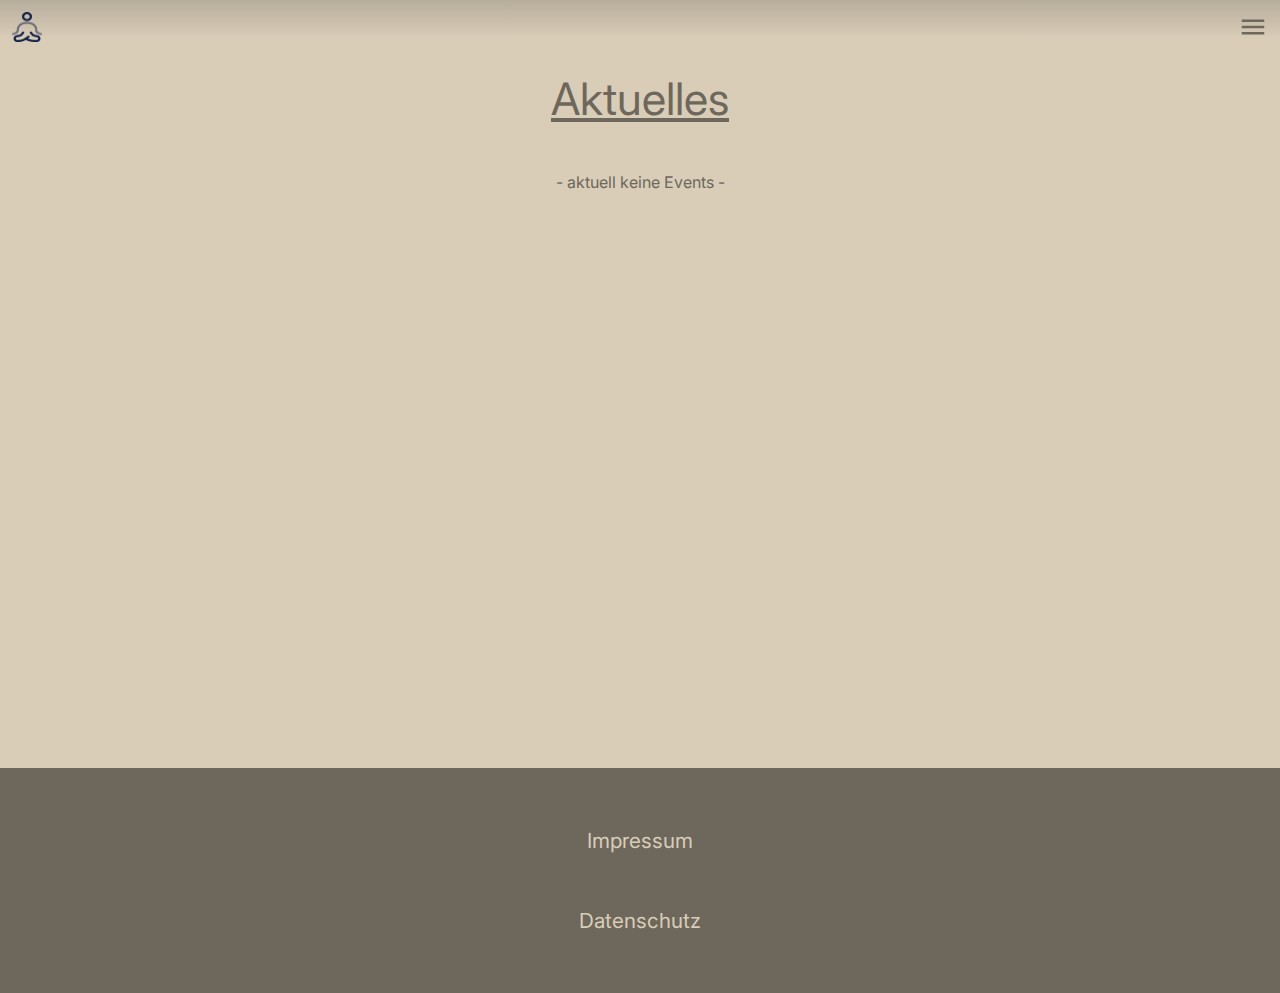
<file: src/pages/aktuelles.html>
<!DOCTYPE html>
<html lang="de">
  <head>
    <meta charset="UTF-8" />
    <meta name="viewport" content="width=device-width, initial-scale=1.0" />
    <title>Aktuelles</title>
    <link rel="stylesheet" href="../stylesheets/mainStyle.css" />
    <link rel="stylesheet" href="../stylesheets/aktuellesStyle.css" />
    <link rel="preconnect" href="https://fonts.googleapis.com" />
    <link rel="preconnect" href="https://fonts.gstatic.com" crossorigin />
    <link
      href="https://fonts.googleapis.com/css2?family=Inter:wght@300&family=Italiana&display=swap"
      rel="stylesheet"
    />
  </head>
  <body>
    <!--NAVBAR-->
    <ul class="navBar">
      <li>
        <img
          src="../../assets/img/Logo-Placeholder.png"
          width="30px"
          height="30px"
        />
      </li>
      <li onclick="showSidebar()">
        <a
          ><svg
            xmlns="http://www.w3.org/2000/svg"
            height="30"
            viewBox="0 -960 960 960"
            width="30"
            fill="#6d675c"
          >
            <path
              d="M120-240v-80h720v80H120Zm0-200v-80h720v80H120Zm0-200v-80h720v80H120Z"
            />
          </svg>
        </a>
      </li>
    </ul>
    <nav>
      <ul class="sideBar">
        <li onclick="hideSidebar()">
          <a
            ><svg
              xmlns="http://www.w3.org/2000/svg"
              height="24"
              viewBox="0 -960 960 960"
              width="24"
              fill="#6d675c"
            >
              <path
                d="m256-200-56-56 224-224-224-224 56-56 224 224 224-224 56 56-224 224 224 224-56 56-224-224-224 224Z"
              />
            </svg>
          </a>
        </li>
        <li><a href="../../index.html">Home</a></li>
        <li><a href="../pages/kontakt.html">Kontakt</a></li>
        <li><a href="../pages/anwendungen.html">Anwendungen</a></li>
        <li><a href="../pages/em.html">EM</a></li>
        <li><a href="../pages/aktuelles.html">Aktuelles</a></li>
      </ul>
    </nav>
    <div class="aktuellePage">
      <h1>Aktuelles</h1>
      <p>- aktuell keine Events -</p>
    </div>
    <!--IMPRESSUM-->
    <div class="impressumContainer section" id="kontaktImpressum">
      <a href="../pages/impressum.html" style="text-decoration: none">
        <div id="impressum">
          <h4>Impressum</h4>
        </div>
      </a>
      <a href="../pages/impressum.html" style="text-decoration: none">
        <div id="datenschutz">
          <h4>Datenschutz</h4>
        </div>
      </a>
    </div>
    <script src="../script/script.js"></script>
  </body>
</html>
</file>
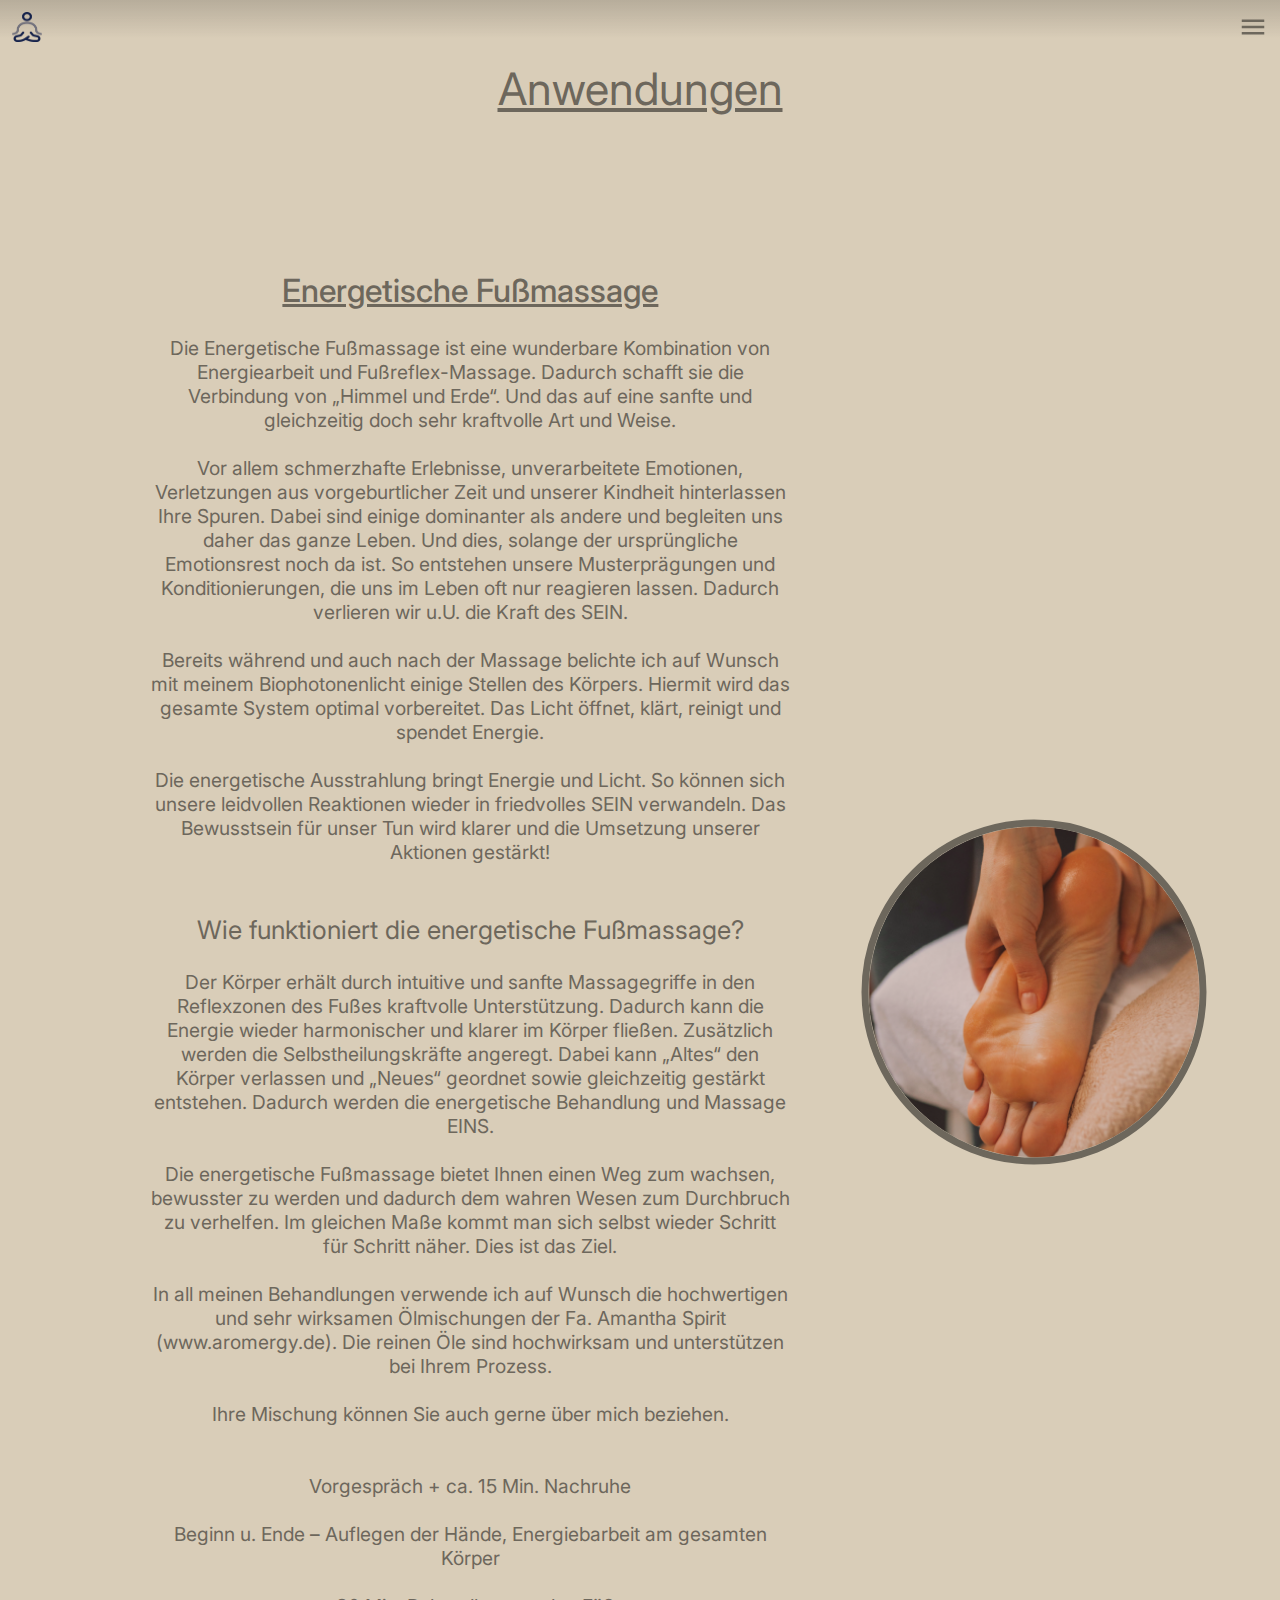
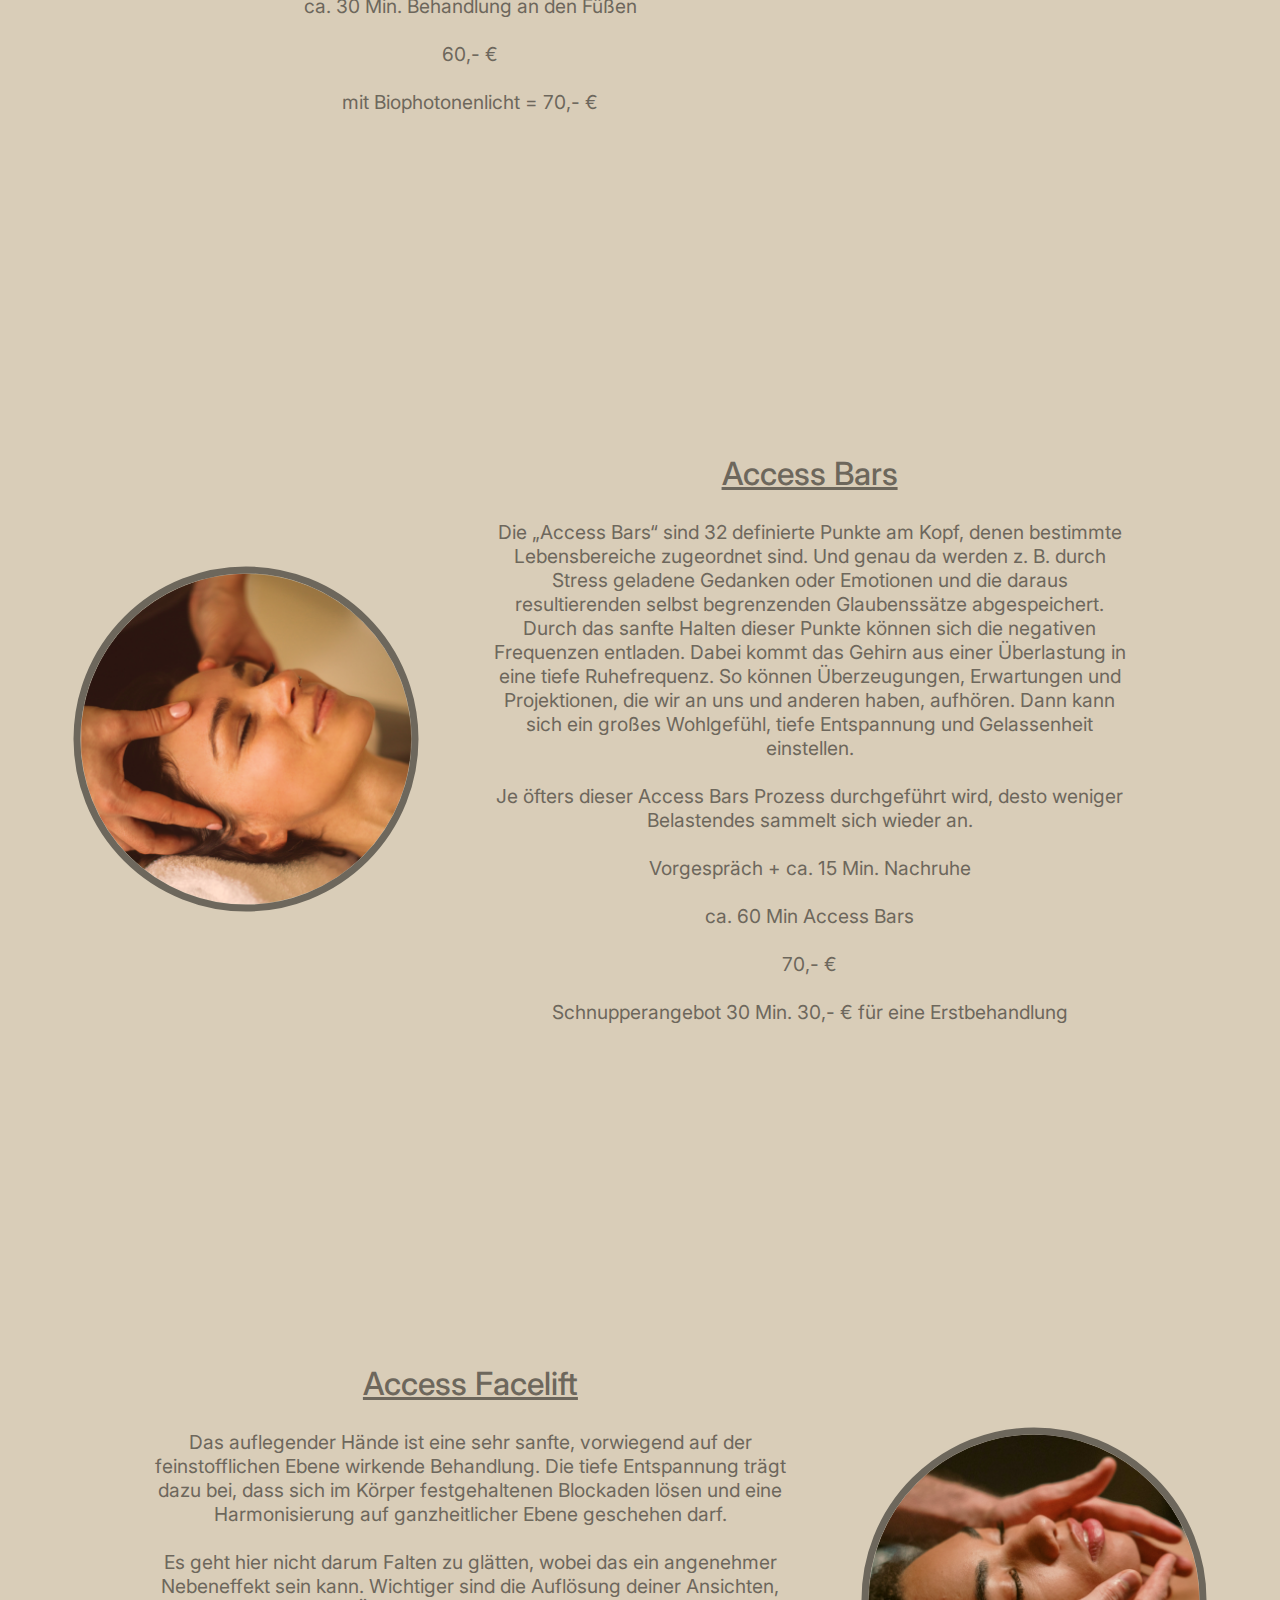
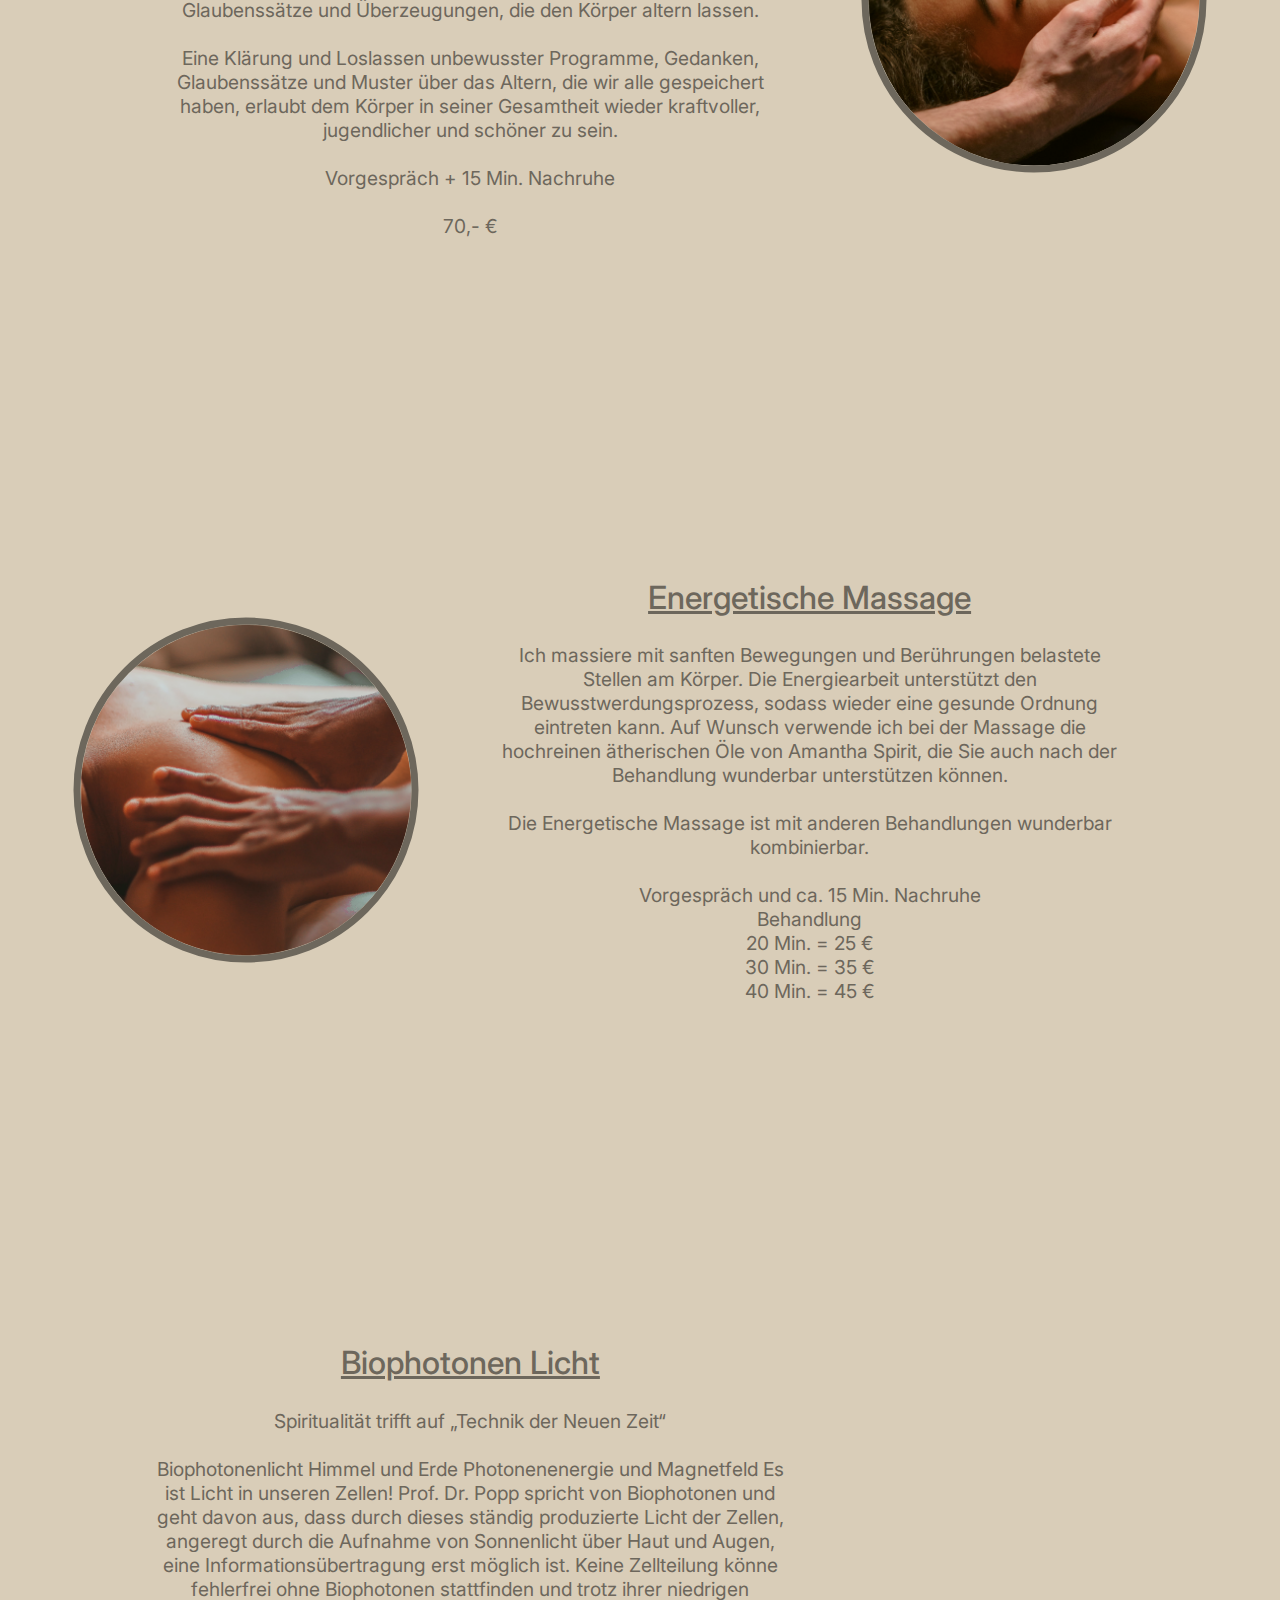
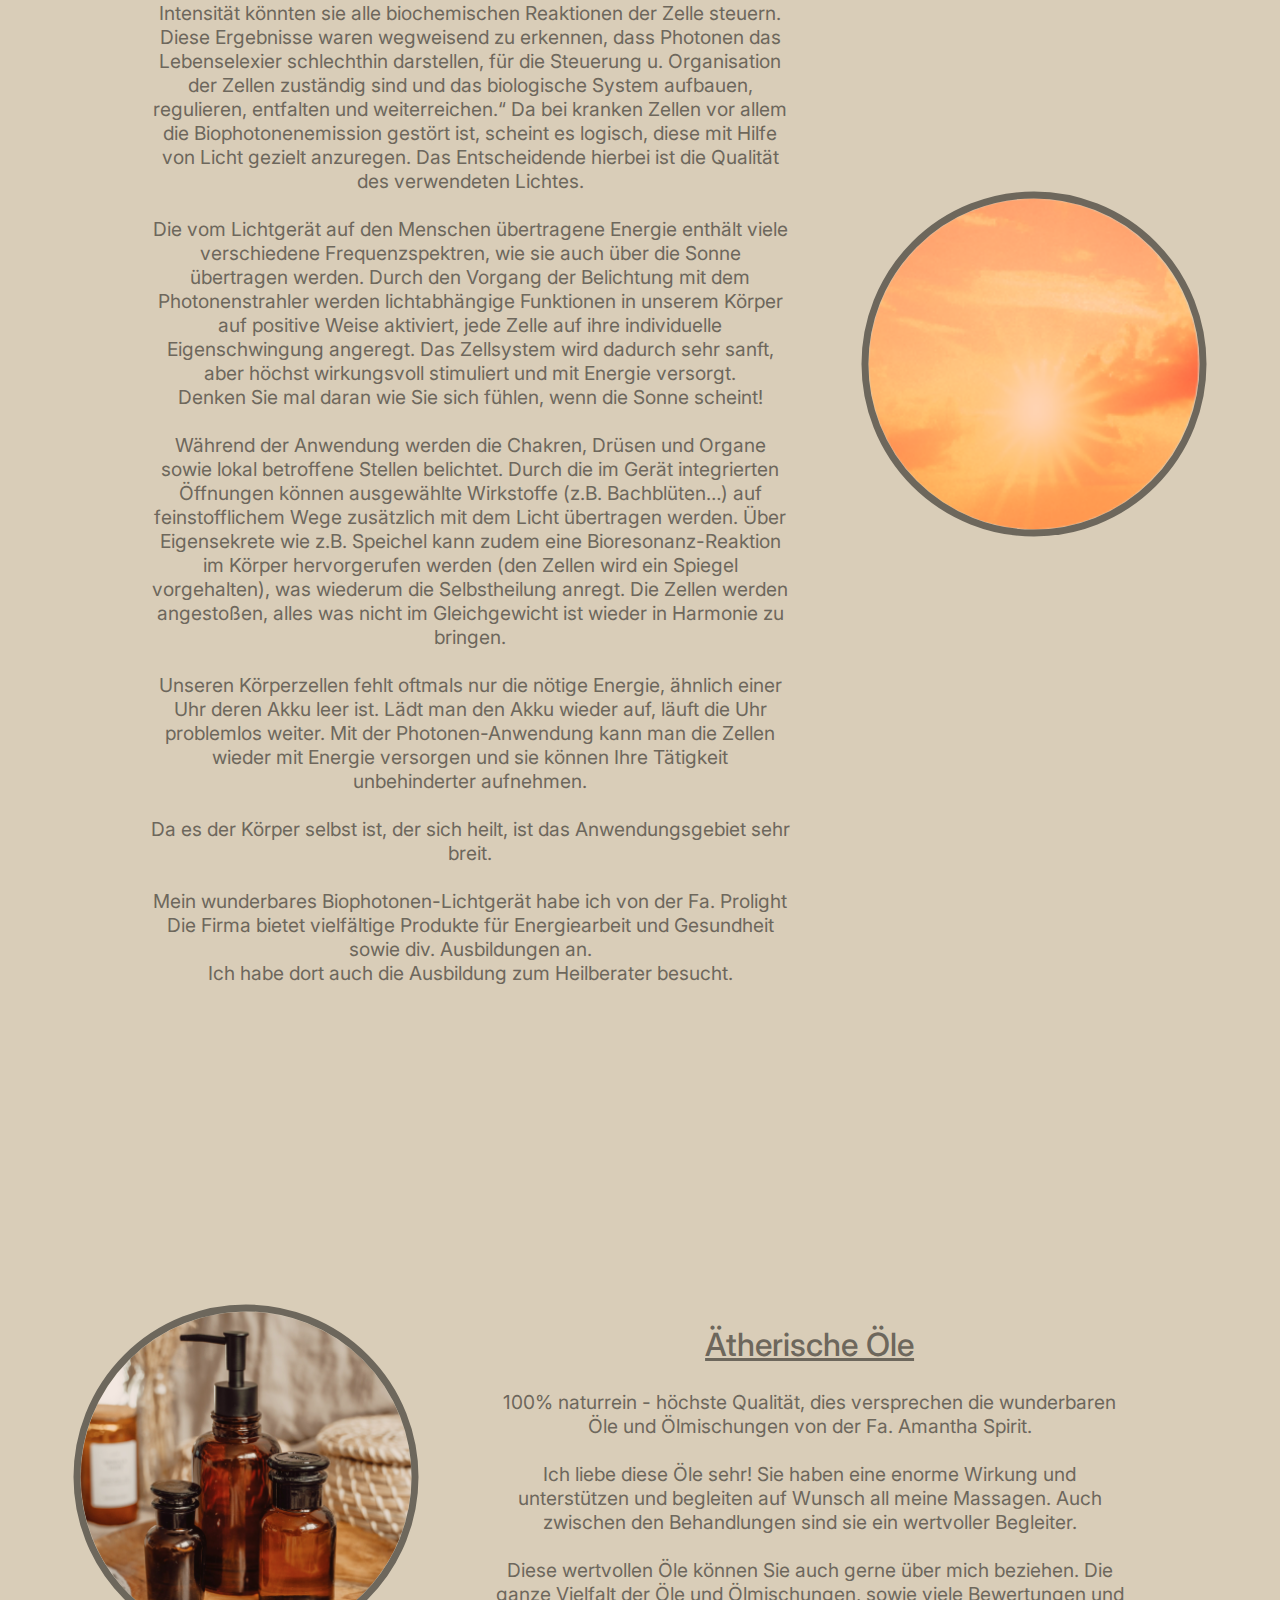
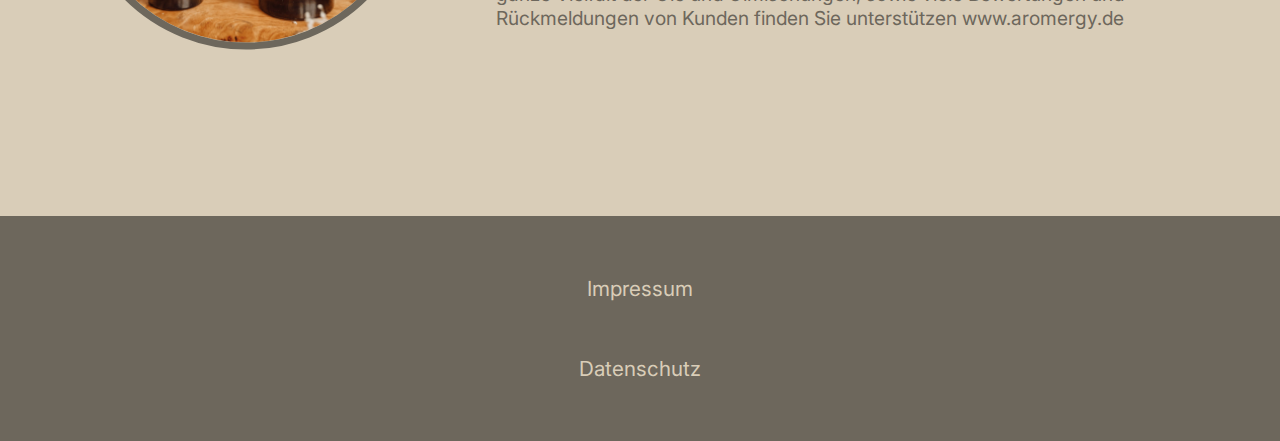
<file: src/pages/anwendungen.html>
<!DOCTYPE html>
<html lang="de">
  <head>
    <meta charset="UTF-8" />
    <meta name="viewport" content="width=device-width, initial-scale=1.0" />
    <title>Anwendungen</title>
    <link rel="stylesheet" href="../stylesheets/mainStyle.css" />
    <link rel="stylesheet" href="../stylesheets/anwendungenStyle.css" />

    <link rel="preconnect" href="https://fonts.googleapis.com" />
    <link rel="preconnect" href="https://fonts.gstatic.com" crossorigin />
    <link
      href="https://fonts.googleapis.com/css2?family=Inter:wght@300&family=Italiana&display=swap"
      rel="stylesheet"
    />
  </head>
  <body>
    <!--NAVBAR-->
    <ul class="navBar">
      <li>
        <img
          src="../../assets/img/Logo-Placeholder.png"
          width="30px"
          height="30px"
        />
      </li>
      <li onclick="showSidebar()">
        <a
          ><svg
            xmlns="http://www.w3.org/2000/svg"
            height="30"
            viewBox="0 -960 960 960"
            width="30"
            fill="#6d675c"
          >
            <path
              d="M120-240v-80h720v80H120Zm0-200v-80h720v80H120Zm0-200v-80h720v80H120Z"
            />
          </svg>
        </a>
      </li>
    </ul>
    <nav>
      <ul class="sideBar">
        <li onclick="hideSidebar()">
          <a
            ><svg
              xmlns="http://www.w3.org/2000/svg"
              height="24"
              viewBox="0 -960 960 960"
              width="24"
              fill="#6d675c"
            >
              <path
                d="m256-200-56-56 224-224-224-224 56-56 224 224 224-224 56 56-224 224 224 224-56 56-224-224-224 224Z"
              />
            </svg>
          </a>
        </li>
        <li><a href="../../index.html">Home</a></li>
        <li><a href="../pages/kontakt.html">Kontakt</a></li>
        <li><a href="../pages/anwendungen.html">Anwendungen</a></li>
        <li><a href="../pages/em.html">EM</a></li>
        <li><a href="../pages/aktuelles.html">Aktuelles</a></li>
      </ul>
    </nav>
    <!--ANWENDUNGEN PAGE-->
    <div class="anwengungenPageMovable">
      <h1 id="anwendungenPH1">Anwendungen</h1>
      <div class="energetischeFussmassage anwendungPage" id="fus">
        <div class="anwendungTextP">
          <h2>Energetische Fußmassage</h2>
          <h4>
            Die Energetische Fußmassage ist eine wunderbare Kombination von
            Energiearbeit und Fußreflex-Massage. Dadurch schafft sie die
            Verbindung von „Himmel und Erde“. Und das auf eine sanfte und
            gleichzeitig doch sehr kraftvolle Art und Weise.<br /><br />

            Vor allem schmerzhafte Erlebnisse, unverarbeitete Emotionen,
            Verletzungen aus vorgeburtlicher Zeit und unserer Kindheit
            hinterlassen Ihre Spuren. Dabei sind einige dominanter als andere
            und begleiten uns daher das ganze Leben. Und dies, solange der
            ursprüngliche Emotionsrest noch da ist. So entstehen unsere
            Musterprägungen und Konditionierungen, die uns im Leben oft nur
            reagieren lassen. Dadurch verlieren wir u.U. die Kraft des SEIN.<br /><br />

            Bereits während und auch nach der Massage belichte ich auf Wunsch
            mit meinem Biophotonenlicht einige Stellen des Körpers. Hiermit wird
            das gesamte System optimal vorbereitet. Das Licht öffnet, klärt,
            reinigt und spendet Energie.<br /><br />

            Die energetische Ausstrahlung bringt Energie und Licht. So können
            sich unsere leidvollen Reaktionen wieder in friedvolles SEIN
            verwandeln. Das Bewusstsein für unser Tun wird klarer und die
            Umsetzung unserer Aktionen gestärkt!<br /><br />
          </h4>
          <h3>Wie funktioniert die energetische Fußmassage?</h3>
          <h4>
            Der Körper erhält durch intuitive und sanfte Massagegriffe in den
            Reflexzonen des Fußes kraftvolle Unterstützung. Dadurch kann die
            Energie wieder harmonischer und klarer im Körper fließen. Zusätzlich
            werden die Selbstheilungskräfte angeregt. Dabei kann „Altes“ den
            Körper verlassen und „Neues“ geordnet sowie gleichzeitig gestärkt
            entstehen. Dadurch werden die energetische Behandlung und Massage
            EINS.<br /><br />

            Die energetische Fußmassage bietet Ihnen einen Weg zum wachsen,
            bewusster zu werden und dadurch dem wahren Wesen zum Durchbruch zu
            verhelfen. Im gleichen Maße kommt man sich selbst wieder Schritt für
            Schritt näher. Dies ist das Ziel.<br /><br />

            In all meinen Behandlungen verwende ich auf Wunsch die hochwertigen
            und sehr wirksamen Ölmischungen der Fa. Amantha Spirit (<a
              href="www.aromergy.de"
              style="text-decoration: inherit; color: inherit"
              >www.aromergy.de</a
            >). Die reinen Öle sind hochwirksam und unterstützen bei Ihrem
            Prozess.<br /><br />

            Ihre Mischung können Sie auch gerne über mich beziehen.<br /><br /><br />

            Vorgespräch + ca. 15 Min. Nachruhe<br /><br />

            Beginn u. Ende – Auflegen der Hände, Energiebarbeit am gesamten
            Körper<br /><br />

            ca. 30 Min. Behandlung an den Füßen<br /><br />

            60,- €<br /><br />

            mit Biophotonenlicht = 70,- €
          </h4>
        </div>
        <div id="imgMovable">
          <div id="energetischeFussmassage" class="anwendungImg"></div>
        </div>
      </div>
      <div class="accessBars anwendungPage" id="bar">
        <div id="imgMovable">
          <div id="accessBars" class="anwendungImg"></div>
        </div>
        <div class="anwendungTextP">
          <h2>Access Bars</h2>
          <h4>
            Die „Access Bars“ sind 32 definierte Punkte am Kopf, denen bestimmte
            Lebensbereiche zugeordnet sind. Und genau da werden z. B. durch
            Stress geladene Gedanken oder Emotionen und die daraus
            resultierenden selbst begrenzenden Glaubenssätze abgespeichert.
            Durch das sanfte Halten dieser Punkte können sich die negativen
            Frequenzen entladen. Dabei kommt das Gehirn aus einer Überlastung in
            eine tiefe Ruhefrequenz. So können Überzeugungen, Erwartungen und
            Projektionen, die wir an uns und anderen haben, aufhören. Dann kann
            sich ein großes Wohlgefühl, tiefe Entspannung und Gelassenheit
            einstellen.<br /><br />

            Je öfters dieser Access Bars Prozess durchgeführt wird, desto
            weniger Belastendes sammelt sich wieder an.<br /><br />

            Vorgespräch + ca. 15 Min. Nachruhe<br /><br />

            ca. 60 Min Access Bars<br /><br />

            70,- €<br /><br />

            Schnupperangebot 30 Min. 30,- € für eine Erstbehandlung
          </h4>
        </div>
      </div>
      <div class="accessFacelift anwendungPage" id="face">
        <div class="anwendungTextP">
          <h2>Access Facelift</h2>
          <h4>
            Das auflegender Hände ist eine sehr sanfte, vorwiegend auf der
            feinstofflichen Ebene wirkende Behandlung. Die tiefe Entspannung
            trägt dazu bei, dass sich im Körper festgehaltenen Blockaden lösen
            und eine Harmonisierung auf ganzheitlicher Ebene geschehen darf.<br /><br />

            Es geht hier nicht darum Falten zu glätten, wobei das ein angenehmer
            Nebeneffekt sein kann. Wichtiger sind die Auflösung deiner
            Ansichten, Glaubenssätze und Überzeugungen, die den Körper altern
            lassen.<br /><br />

            Eine Klärung und Loslassen unbewusster Programme, Gedanken,
            Glaubenssätze und Muster über das Altern, die wir alle gespeichert
            haben, erlaubt dem Körper in seiner Gesamtheit wieder kraftvoller,
            jugendlicher und schöner zu sein.<br /><br />

            Vorgespräch + 15 Min. Nachruhe<br /><br />

            70,- €
          </h4>
        </div>
        <div id="imgMovable">
          <div id="accessFacelift" class="anwendungImg"></div>
        </div>
      </div>
      <div class="energetischeMassage anwendungPage" id="emas">
        <div id="imgMovable">
          <div id="energetischeMassage" class="anwendungImg"></div>
        </div>
        <div class="anwendungTextP">
          <h2>Energetische Massage</h2>
          <h4>
            Ich massiere mit sanften Bewegungen und Berührungen belastete
            Stellen am Körper. Die Energiearbeit unterstützt den
            Bewusstwerdungsprozess, sodass wieder eine gesunde Ordnung eintreten
            kann. Auf Wunsch verwende ich bei der Massage die hochreinen
            ätherischen Öle von Amantha Spirit, die Sie auch nach der Behandlung
            wunderbar unterstützen können.<br /><br />

            Die Energetische Massage ist mit anderen Behandlungen wunderbar
            kombinierbar.<br /><br />

            Vorgespräch und ca. 15 Min. Nachruhe<br />
            Behandlung<br />
            20 Min. = 25 €<br />
            30 Min. = 35 €<br />
            40 Min. = 45 €
          </h4>
        </div>
      </div>
      <div class="biophotonenLicht anwendungPage" id="bio">
        <div class="anwendungTextP">
          <h2>Biophotonen Licht</h2>
          <h4>
            Spiritualität trifft auf „Technik der Neuen Zeit“<br /><br />

            Biophotonenlicht Himmel und Erde Photonenenergie und Magnetfeld Es
            ist Licht in unseren Zellen! Prof. Dr. Popp spricht von Biophotonen
            und geht davon aus, dass durch dieses ständig produzierte Licht der
            Zellen, angeregt durch die Aufnahme von Sonnenlicht über Haut und
            Augen, eine Informationsübertragung erst möglich ist. Keine
            Zellteilung könne fehlerfrei ohne Biophotonen stattfinden und trotz
            ihrer niedrigen Intensität könnten sie alle biochemischen Reaktionen
            der Zelle steuern. Diese Ergebnisse waren wegweisend zu erkennen,
            dass Photonen das Lebenselexier schlechthin darstellen, für die
            Steuerung u. Organisation der Zellen zuständig sind und das
            biologische System aufbauen, regulieren, entfalten und
            weiterreichen.“ Da bei kranken Zellen vor allem die
            Biophotonenemission gestört ist, scheint es logisch, diese mit Hilfe
            von Licht gezielt anzuregen. Das Entscheidende hierbei ist die
            Qualität des verwendeten Lichtes.<br /><br />

            Die vom Lichtgerät auf den Menschen übertragene Energie enthält
            viele verschiedene Frequenzspektren, wie sie auch über die Sonne
            übertragen werden. Durch den Vorgang der Belichtung mit dem
            Photonenstrahler werden lichtabhängige Funktionen in unserem Körper
            auf positive Weise aktiviert, jede Zelle auf ihre individuelle
            Eigenschwingung angeregt. Das Zellsystem wird dadurch sehr sanft,
            aber höchst wirkungsvoll stimuliert und mit Energie versorgt.<br />
            Denken Sie mal daran wie Sie sich fühlen, wenn die Sonne scheint!<br /><br />

            Während der Anwendung werden die Chakren, Drüsen und Organe sowie
            lokal betroffene Stellen belichtet. Durch die im Gerät integrierten
            Öffnungen können ausgewählte Wirkstoffe (z.B. Bachblüten…) auf
            feinstofflichem Wege zusätzlich mit dem Licht übertragen werden.
            Über Eigensekrete wie z.B. Speichel kann zudem eine
            Bioresonanz-Reaktion im Körper hervorgerufen werden (den Zellen wird
            ein Spiegel vorgehalten), was wiederum die Selbstheilung anregt. Die
            Zellen werden angestoßen, alles was nicht im Gleichgewicht ist
            wieder in Harmonie zu bringen.<br /><br />

            Unseren Körperzellen fehlt oftmals nur die nötige Energie, ähnlich
            einer Uhr deren Akku leer ist. Lädt man den Akku wieder auf, läuft
            die Uhr problemlos weiter. Mit der Photonen-Anwendung kann man die
            Zellen wieder mit Energie versorgen und sie können Ihre Tätigkeit
            unbehinderter aufnehmen.<br /><br />

            Da es der Körper selbst ist, der sich heilt, ist das
            Anwendungsgebiet sehr breit.<br /><br />

            Mein wunderbares Biophotonen-Lichtgerät habe ich von der Fa.
            Prolight Die Firma bietet vielfältige Produkte für Energiearbeit und
            Gesundheit sowie div. Ausbildungen an.<br />
            Ich habe dort auch die Ausbildung zum Heilberater besucht.
          </h4>
        </div>
        <div id="imgMovable">
          <div id="biophotonenLicht" class="anwendungImg"></div>
        </div>
      </div>
      <div class="aetherischeOele anwendungPage" id="oel">
        <div id="imgMovable">
          <div id="aetherischeOele" class="anwendungImg"></div>
        </div>
        <div class="anwendungTextP">
          <h2>Ätherische Öle</h2>
          <h4>
            100% naturrein - höchste Qualität, dies versprechen die wunderbaren
            Öle und Ölmischungen von der Fa. Amantha Spirit.<br /><br />

            Ich liebe diese Öle sehr! Sie haben eine enorme Wirkung und
            unterstützen und begleiten auf Wunsch all meine Massagen. Auch
            zwischen den Behandlungen sind sie ein wertvoller Begleiter.<br /><br />

            Diese wertvollen Öle können Sie auch gerne über mich beziehen. Die
            ganze Vielfalt der Öle und Ölmischungen, sowie viele Bewertungen und
            Rückmeldungen von Kunden finden Sie unterstützen
            <a
              href="www.aromergy.de"
              style="text-decoration: inherit; color: inherit"
              >www.aromergy.de</a
            >
          </h4>
        </div>
      </div>
    </div>
    <!--IMPRESSUM-->
    <div class="impressumContainer section">
      <a href="../pages/impressum.html" style="text-decoration: none">
        <div id="impressum">
          <h4>Impressum</h4>
        </div>
      </a>
      <a href="../pages/datenschutz.html" style="text-decoration: none">
        <div id="datenschutz">
          <h4>Datenschutz</h4>
        </div>
      </a>
    </div>
    <script src="../script/script.js"></script>
  </body>
</html>
</file>
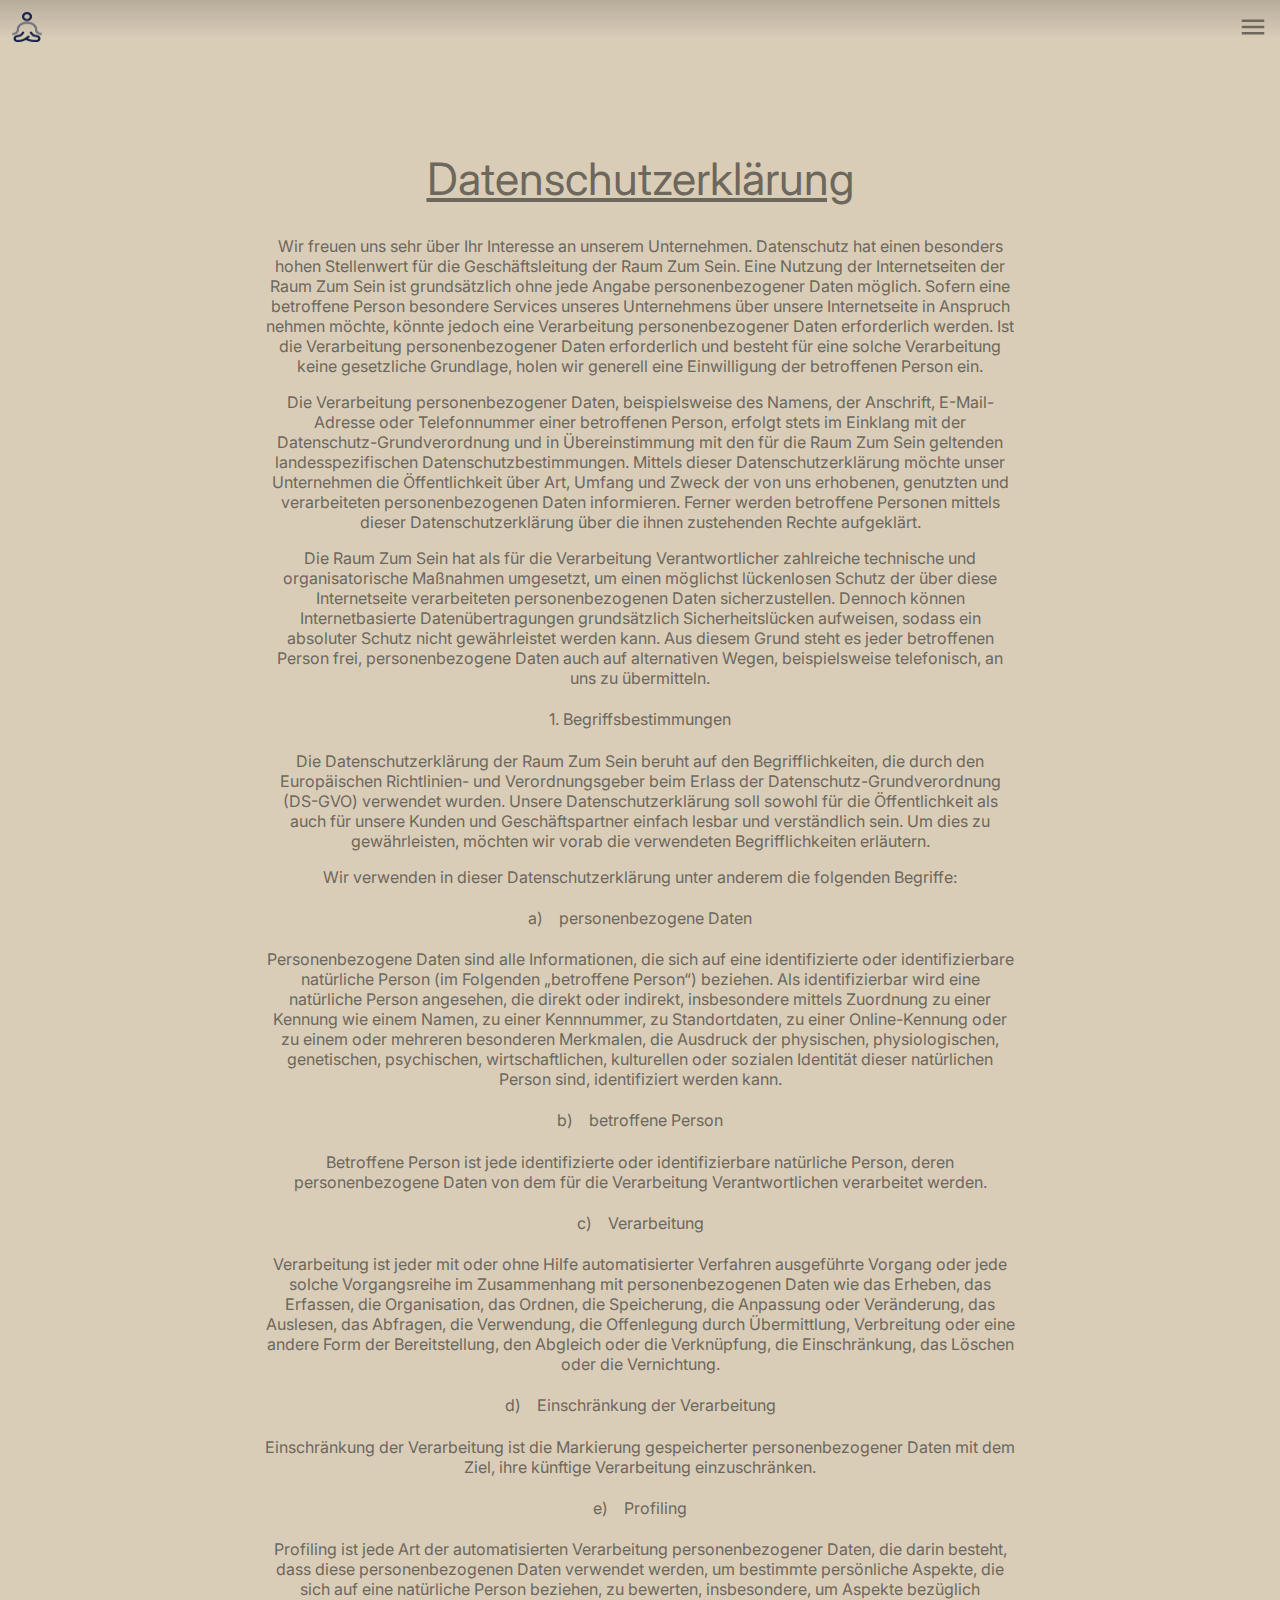
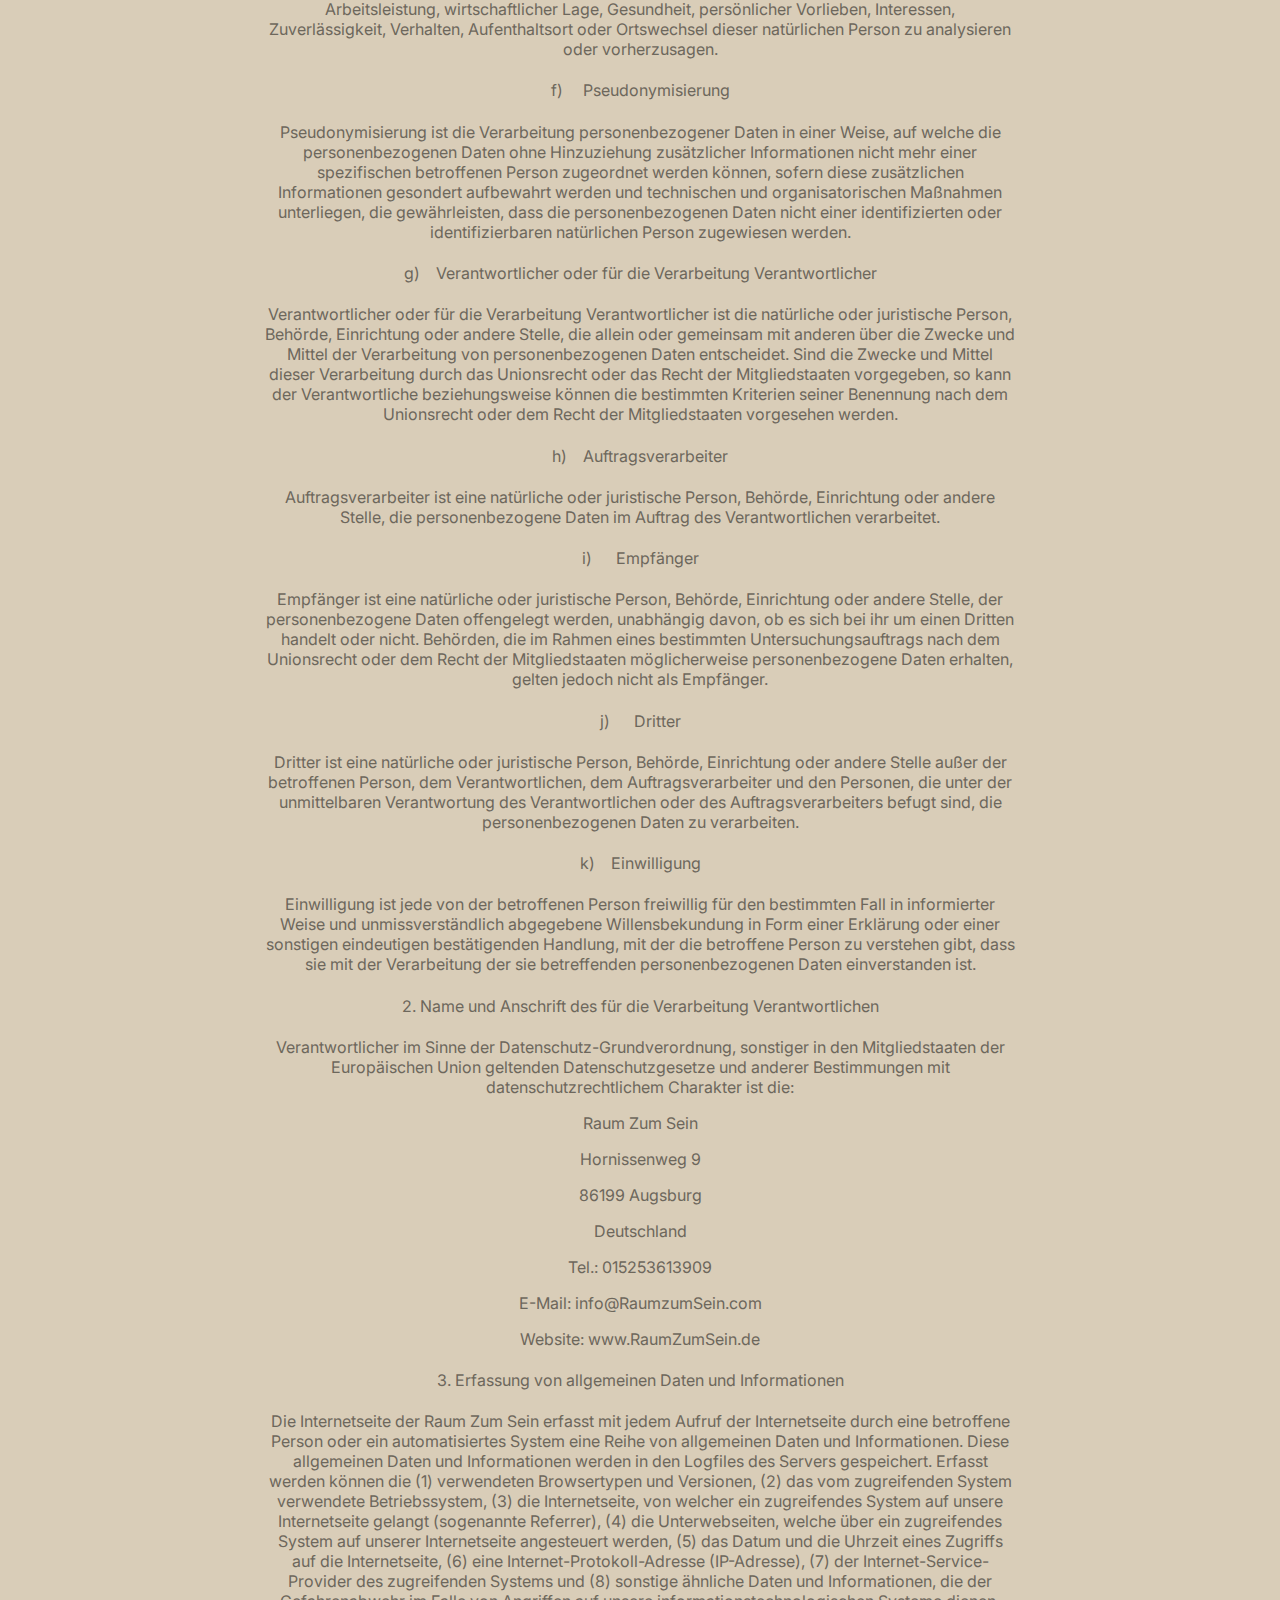
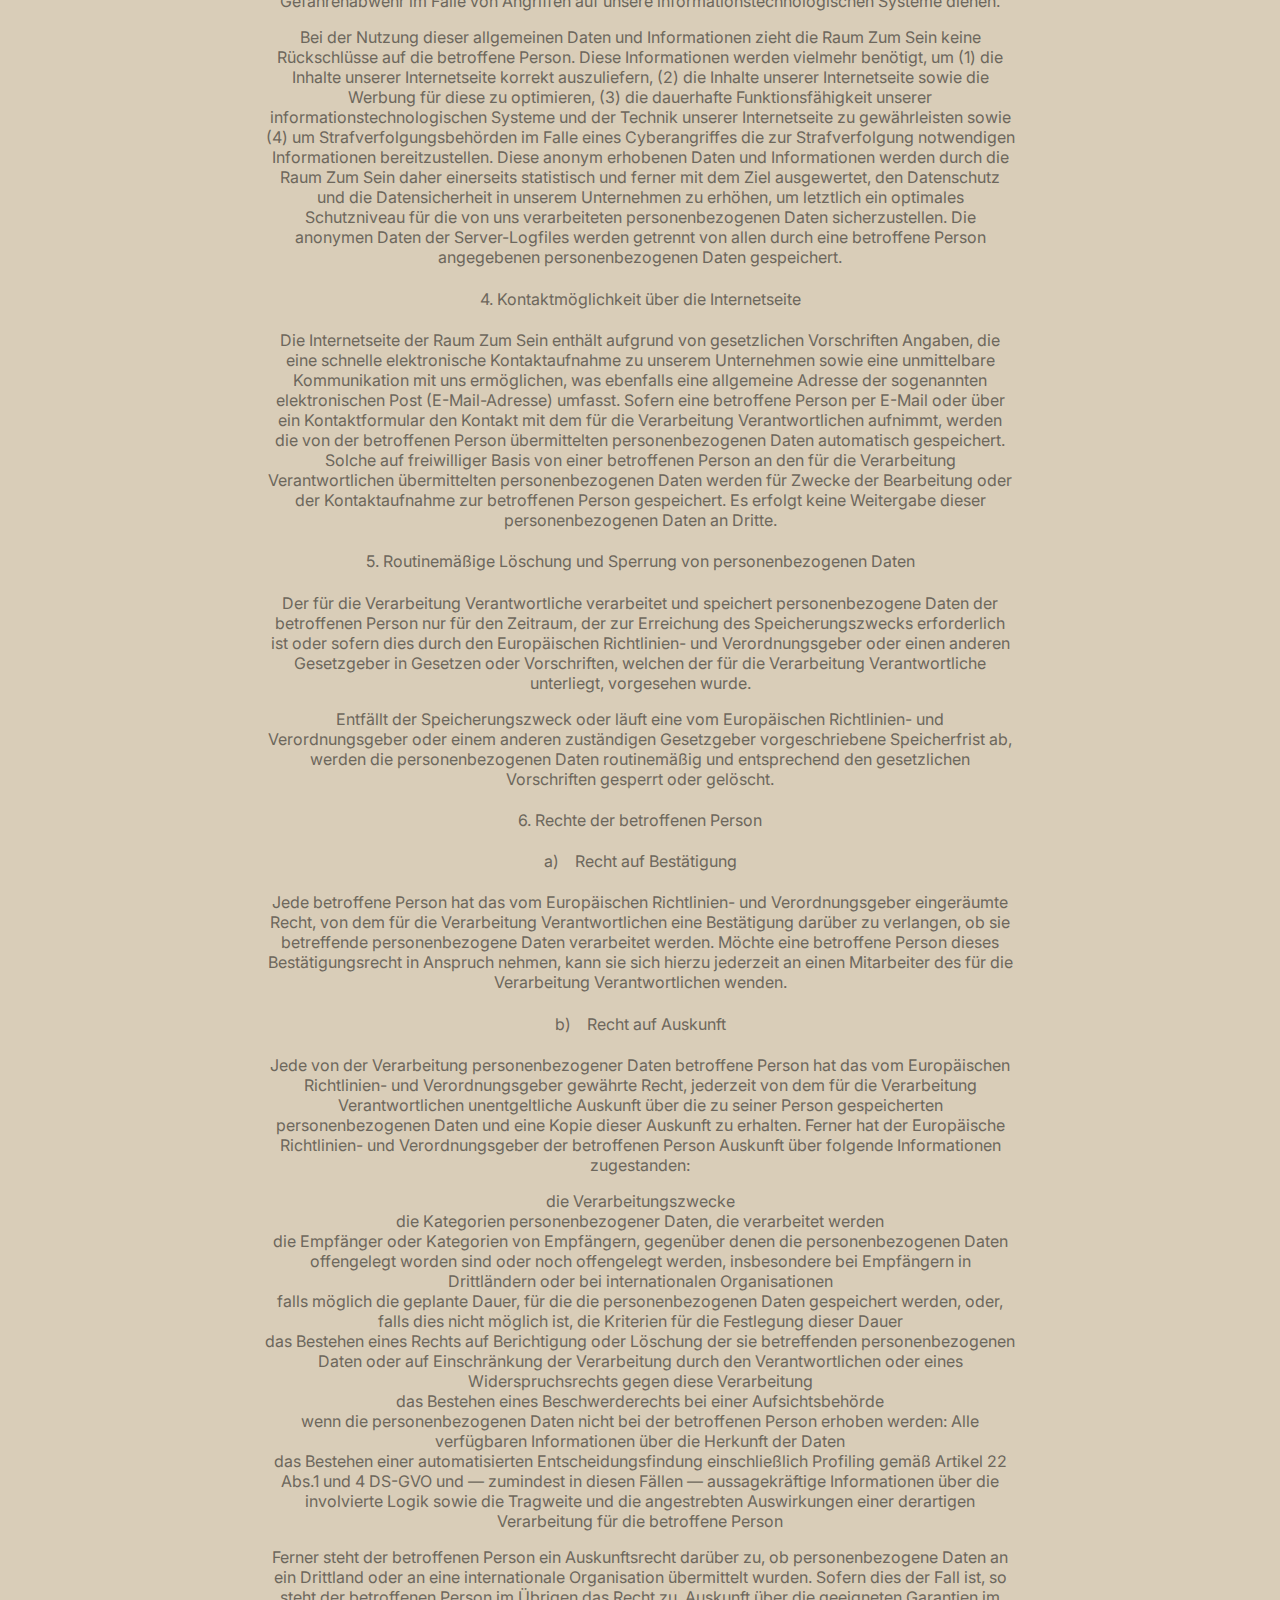
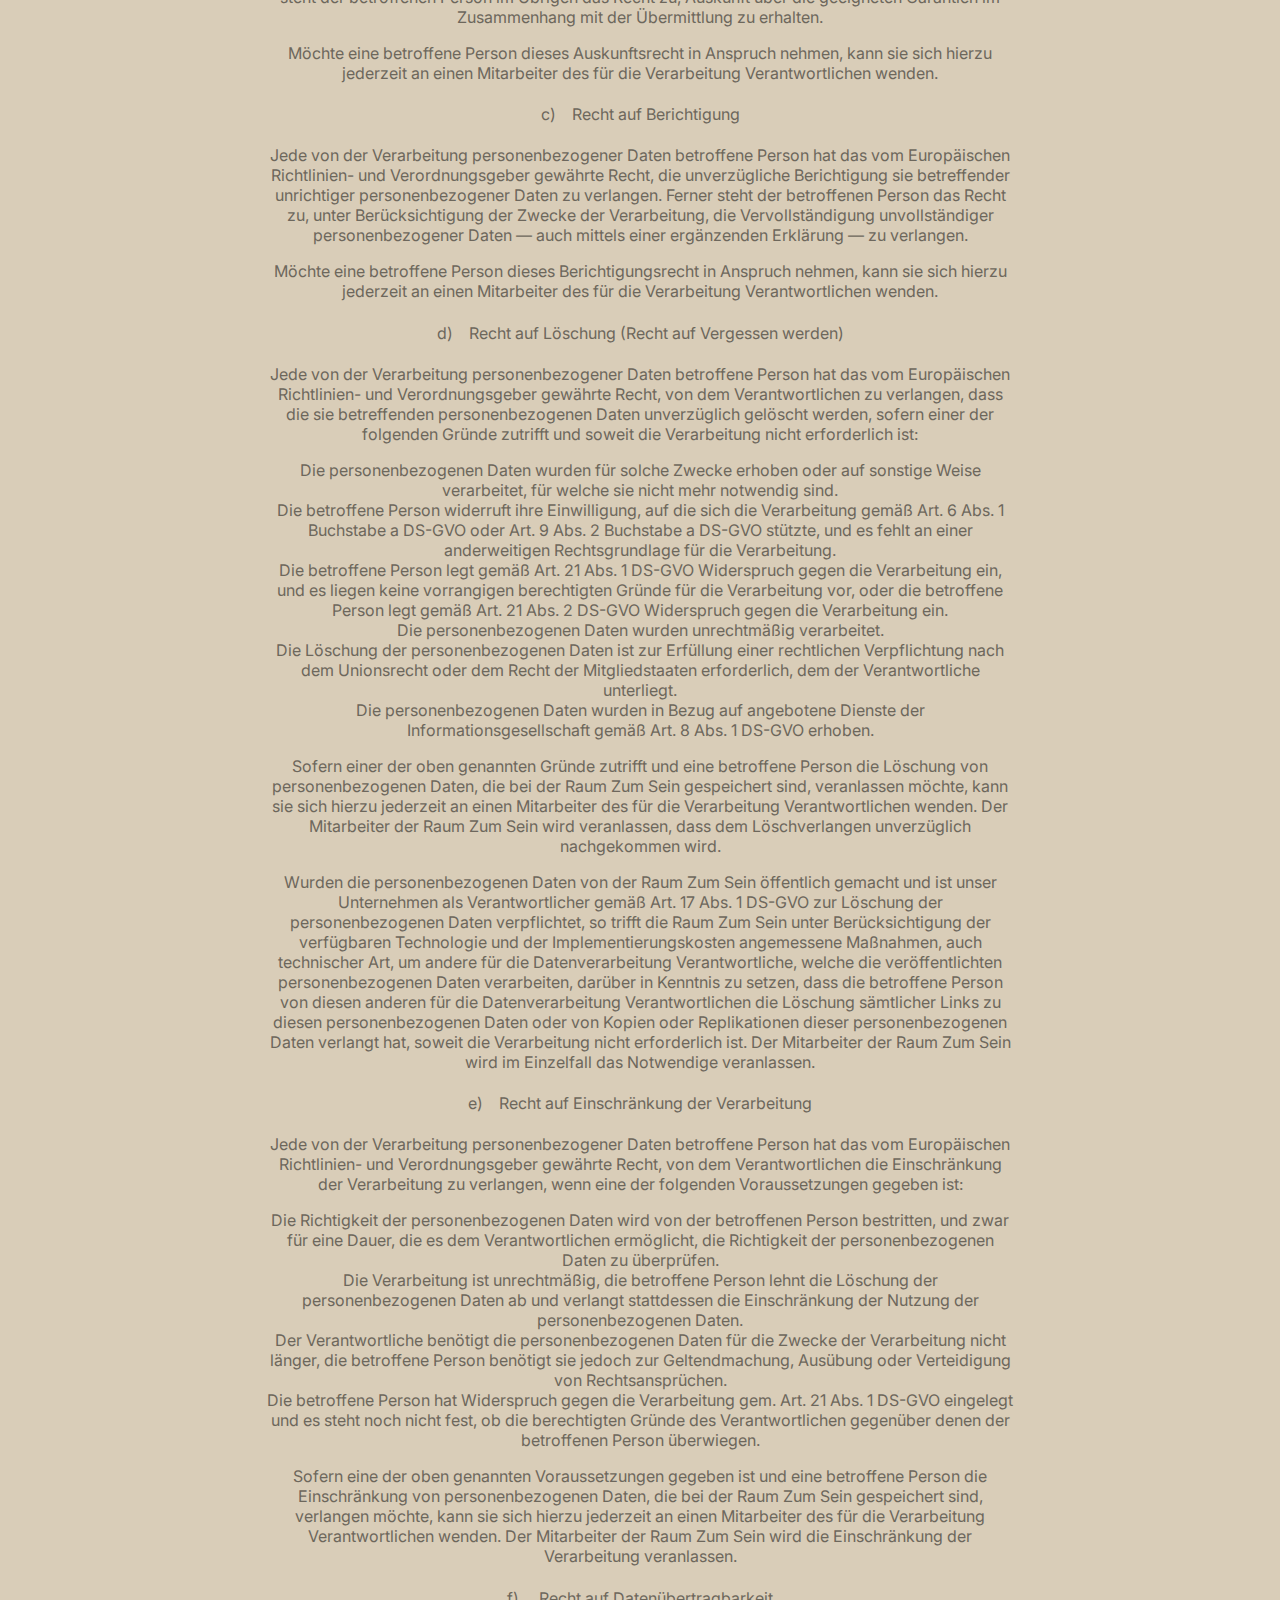
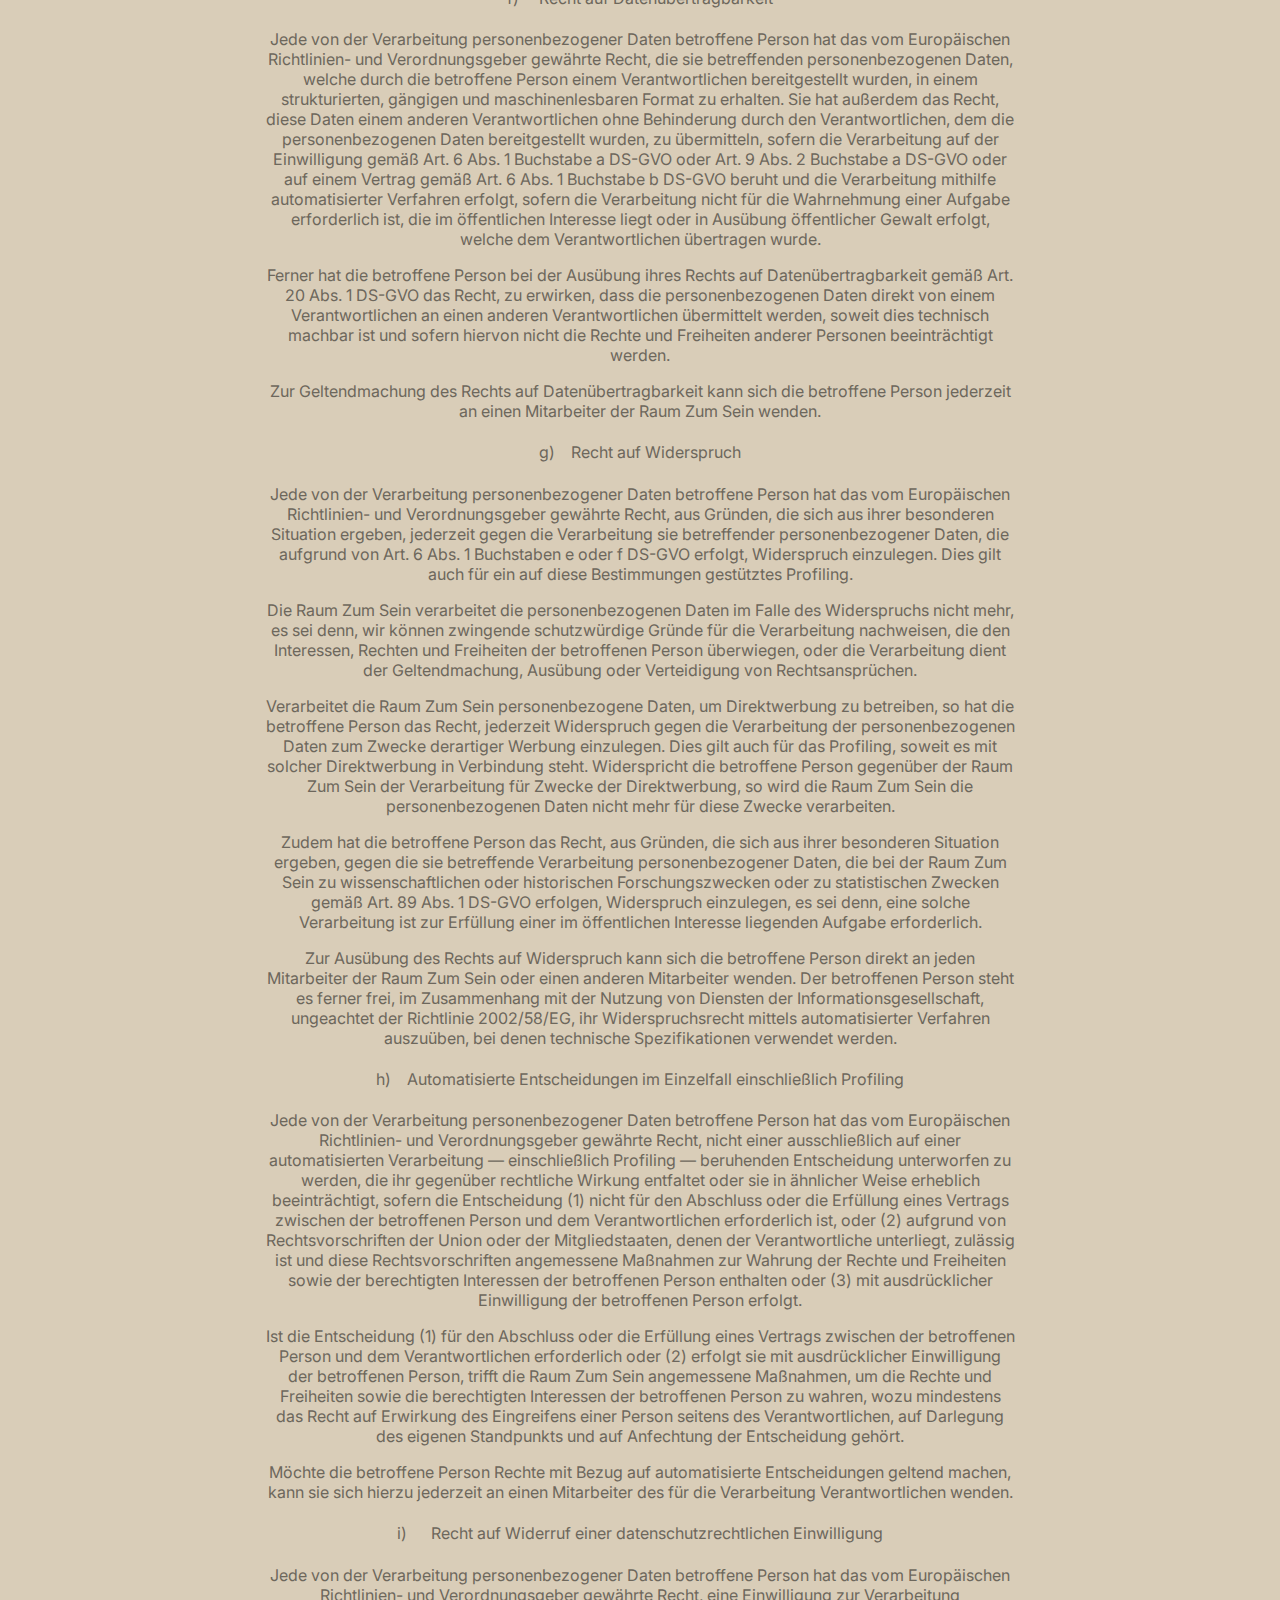
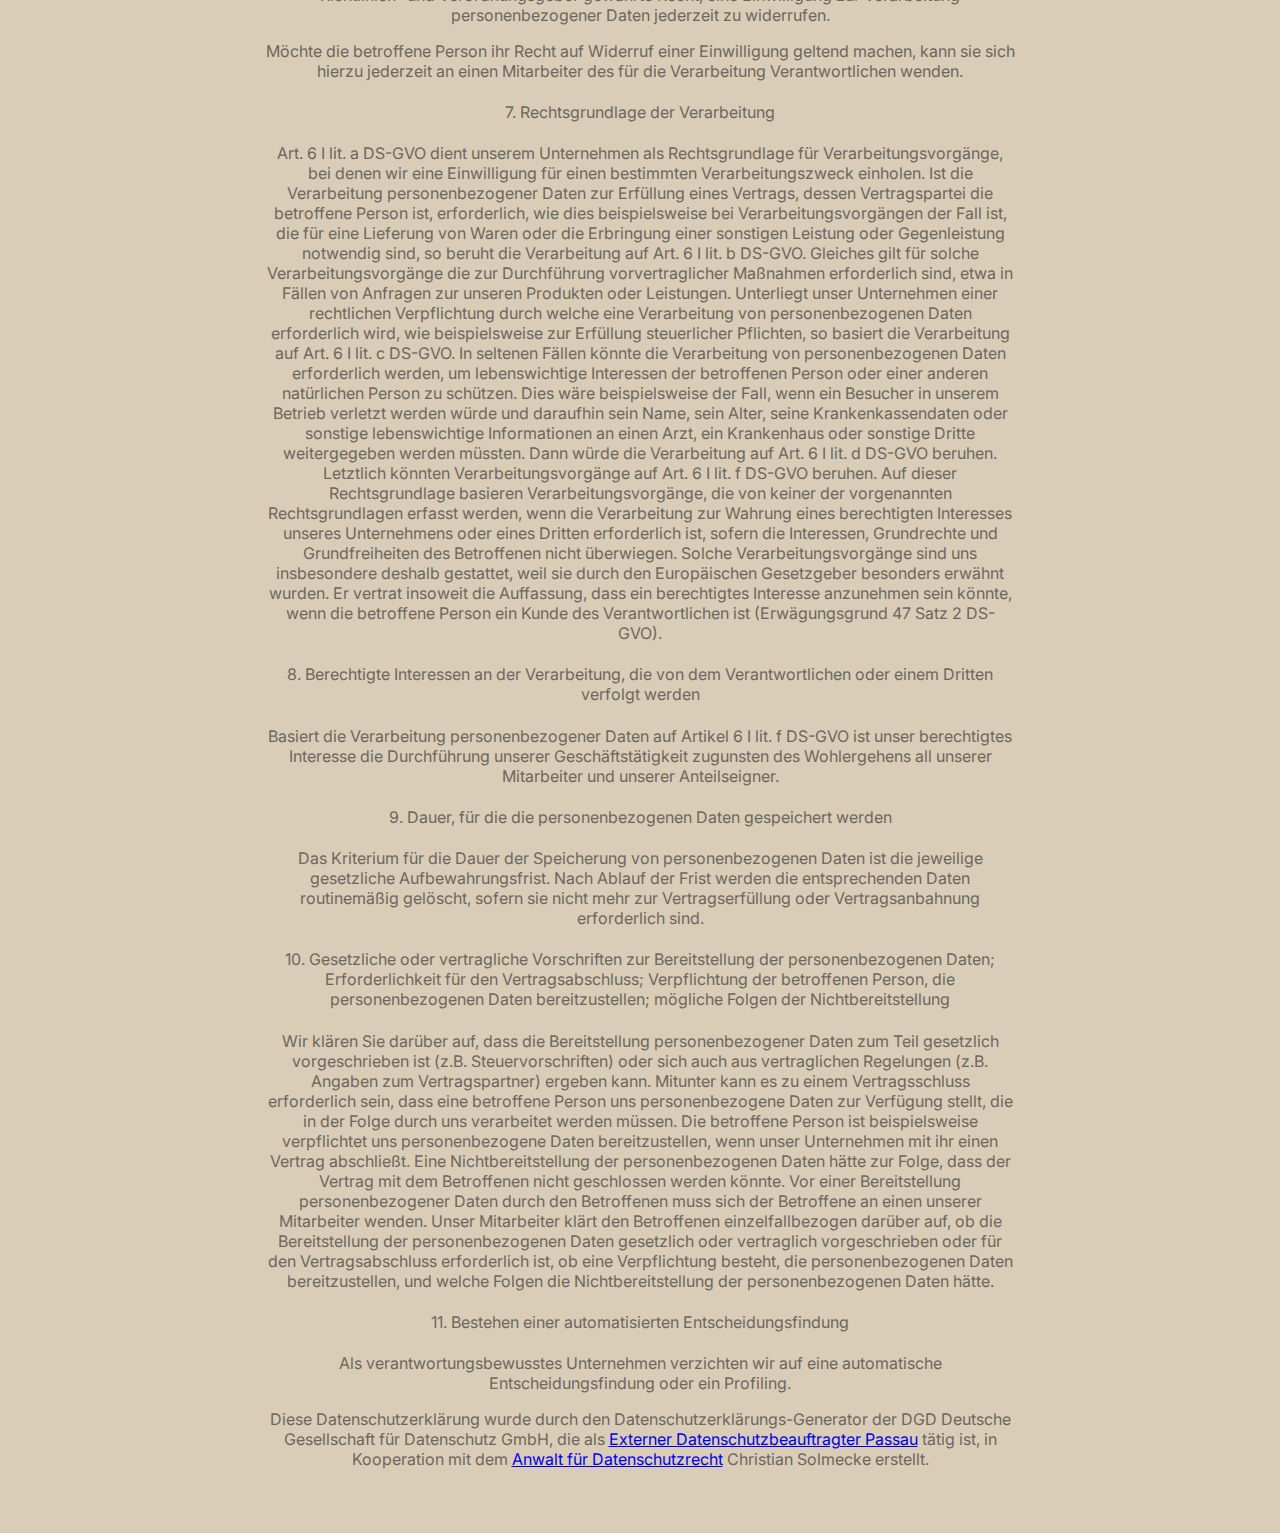
<file: src/pages/datenschutz.html>
<!DOCTYPE html>
<html lang="de">
  <head>
    <meta charset="UTF-8" />
    <meta name="viewport" content="width=device-width, initial-scale=1.0" />
    <title>Datenschutz</title>
    <link rel="stylesheet" href="../stylesheets/mainStyle.css" />
    <link rel="stylesheet" href="../stylesheets/impressumStyle.css" />

    <link rel="preconnect" href="https://fonts.googleapis.com" />
    <link rel="preconnect" href="https://fonts.gstatic.com" crossorigin />
    <link
      href="https://fonts.googleapis.com/css2?family=Inter:wght@300&family=Italiana&display=swap"
      rel="stylesheet"
    />
  </head>
  <body>
    <ul class="navBar">
      <li>
        <img
          src="../../assets/img/Logo-Placeholder.png"
          width="30px"
          height="30px"
        />
      </li>
      <li onclick="showSidebar()">
        <a
          ><svg
            xmlns="http://www.w3.org/2000/svg"
            height="30"
            viewBox="0 -960 960 960"
            width="30"
            fill="#6d675c"
          >
            <path
              d="M120-240v-80h720v80H120Zm0-200v-80h720v80H120Zm0-200v-80h720v80H120Z"
            />
          </svg>
        </a>
      </li>
    </ul>
    <nav>
      <ul class="sideBar">
        <li onclick="hideSidebar()">
          <a
            ><svg
              xmlns="http://www.w3.org/2000/svg"
              height="24"
              viewBox="0 -960 960 960"
              width="24"
              fill="#6d675c"
            >
              <path
                d="m256-200-56-56 224-224-224-224 56-56 224 224 224-224 56 56-224 224 224 224-56 56-224-224-224 224Z"
              />
            </svg>
          </a>
        </li>
        <li><a href="../../index.html">Home</a></li>
        <li><a href="../pages/kontakt.html">Kontakt</a></li>
        <li><a href="../pages/anwendungen.html">Anwendungen</a></li>
        <li><a href="../pages/em.html">EM</a></li>
        <li><a href="../pages/aktuelles.html">Aktuelles</a></li>
      </ul>
    </nav>
    <!--DATENSCHUTZ-->
    <div id="datenschutzMovable">
      <div class="datenschutz">
        <h1>Datenschutzerklärung</h1>

        <p>
          Wir freuen uns sehr über Ihr Interesse an unserem Unternehmen.
          Datenschutz hat einen besonders hohen Stellenwert für die
          Geschäftsleitung der Raum Zum Sein. Eine Nutzung der Internetseiten
          der Raum Zum Sein ist grundsätzlich ohne jede Angabe personenbezogener
          Daten möglich. Sofern eine betroffene Person besondere Services
          unseres Unternehmens über unsere Internetseite in Anspruch nehmen
          möchte, könnte jedoch eine Verarbeitung personenbezogener Daten
          erforderlich werden. Ist die Verarbeitung personenbezogener Daten
          erforderlich und besteht für eine solche Verarbeitung keine
          gesetzliche Grundlage, holen wir generell eine Einwilligung der
          betroffenen Person ein.
        </p>

        <p>
          Die Verarbeitung personenbezogener Daten, beispielsweise des Namens,
          der Anschrift, E-Mail-Adresse oder Telefonnummer einer betroffenen
          Person, erfolgt stets im Einklang mit der Datenschutz-Grundverordnung
          und in Übereinstimmung mit den für die Raum Zum Sein geltenden
          landesspezifischen Datenschutzbestimmungen. Mittels dieser
          Datenschutzerklärung möchte unser Unternehmen die Öffentlichkeit über
          Art, Umfang und Zweck der von uns erhobenen, genutzten und
          verarbeiteten personenbezogenen Daten informieren. Ferner werden
          betroffene Personen mittels dieser Datenschutzerklärung über die ihnen
          zustehenden Rechte aufgeklärt.
        </p>

        <p>
          Die Raum Zum Sein hat als für die Verarbeitung Verantwortlicher
          zahlreiche technische und organisatorische Maßnahmen umgesetzt, um
          einen möglichst lückenlosen Schutz der über diese Internetseite
          verarbeiteten personenbezogenen Daten sicherzustellen. Dennoch können
          Internetbasierte Datenübertragungen grundsätzlich Sicherheitslücken
          aufweisen, sodass ein absoluter Schutz nicht gewährleistet werden
          kann. Aus diesem Grund steht es jeder betroffenen Person frei,
          personenbezogene Daten auch auf alternativen Wegen, beispielsweise
          telefonisch, an uns zu übermitteln.
        </p>

        <h4>1. Begriffsbestimmungen</h4>
        <p>
          Die Datenschutzerklärung der Raum Zum Sein beruht auf den
          Begrifflichkeiten, die durch den Europäischen Richtlinien- und
          Verordnungsgeber beim Erlass der Datenschutz-Grundverordnung (DS-GVO)
          verwendet wurden. Unsere Datenschutzerklärung soll sowohl für die
          Öffentlichkeit als auch für unsere Kunden und Geschäftspartner einfach
          lesbar und verständlich sein. Um dies zu gewährleisten, möchten wir
          vorab die verwendeten Begrifflichkeiten erläutern.
        </p>

        <p>
          Wir verwenden in dieser Datenschutzerklärung unter anderem die
          folgenden Begriffe:
        </p>

        <ul style="list-style: none">
          <li>
            <h4>a)    personenbezogene Daten</h4>
            <p>
              Personenbezogene Daten sind alle Informationen, die sich auf eine
              identifizierte oder identifizierbare natürliche Person (im
              Folgenden „betroffene Person“) beziehen. Als identifizierbar wird
              eine natürliche Person angesehen, die direkt oder indirekt,
              insbesondere mittels Zuordnung zu einer Kennung wie einem Namen,
              zu einer Kennnummer, zu Standortdaten, zu einer Online-Kennung
              oder zu einem oder mehreren besonderen Merkmalen, die Ausdruck der
              physischen, physiologischen, genetischen, psychischen,
              wirtschaftlichen, kulturellen oder sozialen Identität dieser
              natürlichen Person sind, identifiziert werden kann.
            </p>
          </li>
          <li>
            <h4>b)    betroffene Person</h4>
            <p>
              Betroffene Person ist jede identifizierte oder identifizierbare
              natürliche Person, deren personenbezogene Daten von dem für die
              Verarbeitung Verantwortlichen verarbeitet werden.
            </p>
          </li>
          <li>
            <h4>c)    Verarbeitung</h4>
            <p>
              Verarbeitung ist jeder mit oder ohne Hilfe automatisierter
              Verfahren ausgeführte Vorgang oder jede solche Vorgangsreihe im
              Zusammenhang mit personenbezogenen Daten wie das Erheben, das
              Erfassen, die Organisation, das Ordnen, die Speicherung, die
              Anpassung oder Veränderung, das Auslesen, das Abfragen, die
              Verwendung, die Offenlegung durch Übermittlung, Verbreitung oder
              eine andere Form der Bereitstellung, den Abgleich oder die
              Verknüpfung, die Einschränkung, das Löschen oder die Vernichtung.
            </p>
          </li>
          <li>
            <h4>d)    Einschränkung der Verarbeitung</h4>
            <p>
              Einschränkung der Verarbeitung ist die Markierung gespeicherter
              personenbezogener Daten mit dem Ziel, ihre künftige Verarbeitung
              einzuschränken.
            </p>
          </li>
          <li>
            <h4>e)    Profiling</h4>
            <p>
              Profiling ist jede Art der automatisierten Verarbeitung
              personenbezogener Daten, die darin besteht, dass diese
              personenbezogenen Daten verwendet werden, um bestimmte persönliche
              Aspekte, die sich auf eine natürliche Person beziehen, zu
              bewerten, insbesondere, um Aspekte bezüglich Arbeitsleistung,
              wirtschaftlicher Lage, Gesundheit, persönlicher Vorlieben,
              Interessen, Zuverlässigkeit, Verhalten, Aufenthaltsort oder
              Ortswechsel dieser natürlichen Person zu analysieren oder
              vorherzusagen.
            </p>
          </li>
          <li>
            <h4>f)     Pseudonymisierung</h4>
            <p>
              Pseudonymisierung ist die Verarbeitung personenbezogener Daten in
              einer Weise, auf welche die personenbezogenen Daten ohne
              Hinzuziehung zusätzlicher Informationen nicht mehr einer
              spezifischen betroffenen Person zugeordnet werden können, sofern
              diese zusätzlichen Informationen gesondert aufbewahrt werden und
              technischen und organisatorischen Maßnahmen unterliegen, die
              gewährleisten, dass die personenbezogenen Daten nicht einer
              identifizierten oder identifizierbaren natürlichen Person
              zugewiesen werden.
            </p>
          </li>
          <li>
            <h4>
              g)    Verantwortlicher oder für die Verarbeitung Verantwortlicher
            </h4>
            <p>
              Verantwortlicher oder für die Verarbeitung Verantwortlicher ist
              die natürliche oder juristische Person, Behörde, Einrichtung oder
              andere Stelle, die allein oder gemeinsam mit anderen über die
              Zwecke und Mittel der Verarbeitung von personenbezogenen Daten
              entscheidet. Sind die Zwecke und Mittel dieser Verarbeitung durch
              das Unionsrecht oder das Recht der Mitgliedstaaten vorgegeben, so
              kann der Verantwortliche beziehungsweise können die bestimmten
              Kriterien seiner Benennung nach dem Unionsrecht oder dem Recht der
              Mitgliedstaaten vorgesehen werden.
            </p>
          </li>
          <li>
            <h4>h)    Auftragsverarbeiter</h4>
            <p>
              Auftragsverarbeiter ist eine natürliche oder juristische Person,
              Behörde, Einrichtung oder andere Stelle, die personenbezogene
              Daten im Auftrag des Verantwortlichen verarbeitet.
            </p>
          </li>
          <li>
            <h4>i)      Empfänger</h4>
            <p>
              Empfänger ist eine natürliche oder juristische Person, Behörde,
              Einrichtung oder andere Stelle, der personenbezogene Daten
              offengelegt werden, unabhängig davon, ob es sich bei ihr um einen
              Dritten handelt oder nicht. Behörden, die im Rahmen eines
              bestimmten Untersuchungsauftrags nach dem Unionsrecht oder dem
              Recht der Mitgliedstaaten möglicherweise personenbezogene Daten
              erhalten, gelten jedoch nicht als Empfänger.
            </p>
          </li>
          <li>
            <h4>j)      Dritter</h4>
            <p>
              Dritter ist eine natürliche oder juristische Person, Behörde,
              Einrichtung oder andere Stelle außer der betroffenen Person, dem
              Verantwortlichen, dem Auftragsverarbeiter und den Personen, die
              unter der unmittelbaren Verantwortung des Verantwortlichen oder
              des Auftragsverarbeiters befugt sind, die personenbezogenen Daten
              zu verarbeiten.
            </p>
          </li>
          <li>
            <h4>k)    Einwilligung</h4>
            <p>
              Einwilligung ist jede von der betroffenen Person freiwillig für
              den bestimmten Fall in informierter Weise und unmissverständlich
              abgegebene Willensbekundung in Form einer Erklärung oder einer
              sonstigen eindeutigen bestätigenden Handlung, mit der die
              betroffene Person zu verstehen gibt, dass sie mit der Verarbeitung
              der sie betreffenden personenbezogenen Daten einverstanden ist.
            </p>
          </li>
        </ul>

        <h4>2. Name und Anschrift des für die Verarbeitung Verantwortlichen</h4>
        <p>
          Verantwortlicher im Sinne der Datenschutz-Grundverordnung, sonstiger
          in den Mitgliedstaaten der Europäischen Union geltenden
          Datenschutzgesetze und anderer Bestimmungen mit datenschutzrechtlichem
          Charakter ist die:
        </p>

        <p>Raum Zum Sein</p>
        <p>Hornissenweg 9</p>
        <p>86199 Augsburg</p>
        <p>Deutschland</p>
        <p>Tel.: 015253613909</p>
        <p>E-Mail: info@RaumzumSein.com</p>
        <p>Website: www.RaumZumSein.de</p>

        <h4>3. Erfassung von allgemeinen Daten und Informationen</h4>
        <p>
          Die Internetseite der Raum Zum Sein erfasst mit jedem Aufruf der
          Internetseite durch eine betroffene Person oder ein automatisiertes
          System eine Reihe von allgemeinen Daten und Informationen. Diese
          allgemeinen Daten und Informationen werden in den Logfiles des Servers
          gespeichert. Erfasst werden können die (1) verwendeten Browsertypen
          und Versionen, (2) das vom zugreifenden System verwendete
          Betriebssystem, (3) die Internetseite, von welcher ein zugreifendes
          System auf unsere Internetseite gelangt (sogenannte Referrer), (4) die
          Unterwebseiten, welche über ein zugreifendes System auf unserer
          Internetseite angesteuert werden, (5) das Datum und die Uhrzeit eines
          Zugriffs auf die Internetseite, (6) eine Internet-Protokoll-Adresse
          (IP-Adresse), (7) der Internet-Service-Provider des zugreifenden
          Systems und (8) sonstige ähnliche Daten und Informationen, die der
          Gefahrenabwehr im Falle von Angriffen auf unsere
          informationstechnologischen Systeme dienen.
        </p>

        <p>
          Bei der Nutzung dieser allgemeinen Daten und Informationen zieht die
          Raum Zum Sein keine Rückschlüsse auf die betroffene Person. Diese
          Informationen werden vielmehr benötigt, um (1) die Inhalte unserer
          Internetseite korrekt auszuliefern, (2) die Inhalte unserer
          Internetseite sowie die Werbung für diese zu optimieren, (3) die
          dauerhafte Funktionsfähigkeit unserer informationstechnologischen
          Systeme und der Technik unserer Internetseite zu gewährleisten sowie
          (4) um Strafverfolgungsbehörden im Falle eines Cyberangriffes die zur
          Strafverfolgung notwendigen Informationen bereitzustellen. Diese
          anonym erhobenen Daten und Informationen werden durch die Raum Zum
          Sein daher einerseits statistisch und ferner mit dem Ziel ausgewertet,
          den Datenschutz und die Datensicherheit in unserem Unternehmen zu
          erhöhen, um letztlich ein optimales Schutzniveau für die von uns
          verarbeiteten personenbezogenen Daten sicherzustellen. Die anonymen
          Daten der Server-Logfiles werden getrennt von allen durch eine
          betroffene Person angegebenen personenbezogenen Daten gespeichert.
        </p>

        <h4>4. Kontaktmöglichkeit über die Internetseite</h4>
        <p>
          Die Internetseite der Raum Zum Sein enthält aufgrund von gesetzlichen
          Vorschriften Angaben, die eine schnelle elektronische Kontaktaufnahme
          zu unserem Unternehmen sowie eine unmittelbare Kommunikation mit uns
          ermöglichen, was ebenfalls eine allgemeine Adresse der sogenannten
          elektronischen Post (E-Mail-Adresse) umfasst. Sofern eine betroffene
          Person per E-Mail oder über ein Kontaktformular den Kontakt mit dem
          für die Verarbeitung Verantwortlichen aufnimmt, werden die von der
          betroffenen Person übermittelten personenbezogenen Daten automatisch
          gespeichert. Solche auf freiwilliger Basis von einer betroffenen
          Person an den für die Verarbeitung Verantwortlichen übermittelten
          personenbezogenen Daten werden für Zwecke der Bearbeitung oder der
          Kontaktaufnahme zur betroffenen Person gespeichert. Es erfolgt keine
          Weitergabe dieser personenbezogenen Daten an Dritte.
        </p>

        <h4>
          5. Routinemäßige Löschung und Sperrung von personenbezogenen Daten
        </h4>
        <p>
          Der für die Verarbeitung Verantwortliche verarbeitet und speichert
          personenbezogene Daten der betroffenen Person nur für den Zeitraum,
          der zur Erreichung des Speicherungszwecks erforderlich ist oder sofern
          dies durch den Europäischen Richtlinien- und Verordnungsgeber oder
          einen anderen Gesetzgeber in Gesetzen oder Vorschriften, welchen der
          für die Verarbeitung Verantwortliche unterliegt, vorgesehen wurde.
        </p>

        <p>
          Entfällt der Speicherungszweck oder läuft eine vom Europäischen
          Richtlinien- und Verordnungsgeber oder einem anderen zuständigen
          Gesetzgeber vorgeschriebene Speicherfrist ab, werden die
          personenbezogenen Daten routinemäßig und entsprechend den gesetzlichen
          Vorschriften gesperrt oder gelöscht.
        </p>

        <h4>6. Rechte der betroffenen Person</h4>
        <ul style="list-style: none">
          <li>
            <h4>a)    Recht auf Bestätigung</h4>
            <p>
              Jede betroffene Person hat das vom Europäischen Richtlinien- und
              Verordnungsgeber eingeräumte Recht, von dem für die Verarbeitung
              Verantwortlichen eine Bestätigung darüber zu verlangen, ob sie
              betreffende personenbezogene Daten verarbeitet werden. Möchte eine
              betroffene Person dieses Bestätigungsrecht in Anspruch nehmen,
              kann sie sich hierzu jederzeit an einen Mitarbeiter des für die
              Verarbeitung Verantwortlichen wenden.
            </p>
          </li>
          <li>
            <h4>b)    Recht auf Auskunft</h4>
            <p>
              Jede von der Verarbeitung personenbezogener Daten betroffene
              Person hat das vom Europäischen Richtlinien- und Verordnungsgeber
              gewährte Recht, jederzeit von dem für die Verarbeitung
              Verantwortlichen unentgeltliche Auskunft über die zu seiner Person
              gespeicherten personenbezogenen Daten und eine Kopie dieser
              Auskunft zu erhalten. Ferner hat der Europäische Richtlinien- und
              Verordnungsgeber der betroffenen Person Auskunft über folgende
              Informationen zugestanden:
            </p>

            <ul style="list-style: none">
              <li>die Verarbeitungszwecke</li>
              <li>
                die Kategorien personenbezogener Daten, die verarbeitet werden
              </li>
              <li>
                die Empfänger oder Kategorien von Empfängern, gegenüber denen
                die personenbezogenen Daten offengelegt worden sind oder noch
                offengelegt werden, insbesondere bei Empfängern in Drittländern
                oder bei internationalen Organisationen
              </li>
              <li>
                falls möglich die geplante Dauer, für die die personenbezogenen
                Daten gespeichert werden, oder, falls dies nicht möglich ist,
                die Kriterien für die Festlegung dieser Dauer
              </li>
              <li>
                das Bestehen eines Rechts auf Berichtigung oder Löschung der sie
                betreffenden personenbezogenen Daten oder auf Einschränkung der
                Verarbeitung durch den Verantwortlichen oder eines
                Widerspruchsrechts gegen diese Verarbeitung
              </li>
              <li>
                das Bestehen eines Beschwerderechts bei einer Aufsichtsbehörde
              </li>
              <li>
                wenn die personenbezogenen Daten nicht bei der betroffenen
                Person erhoben werden: Alle verfügbaren Informationen über die
                Herkunft der Daten
              </li>
              <li>
                das Bestehen einer automatisierten Entscheidungsfindung
                einschließlich Profiling gemäß Artikel 22 Abs.1 und 4 DS-GVO und
                — zumindest in diesen Fällen — aussagekräftige Informationen
                über die involvierte Logik sowie die Tragweite und die
                angestrebten Auswirkungen einer derartigen Verarbeitung für die
                betroffene Person
              </li>
            </ul>
            <p>
              Ferner steht der betroffenen Person ein Auskunftsrecht darüber zu,
              ob personenbezogene Daten an ein Drittland oder an eine
              internationale Organisation übermittelt wurden. Sofern dies der
              Fall ist, so steht der betroffenen Person im Übrigen das Recht zu,
              Auskunft über die geeigneten Garantien im Zusammenhang mit der
              Übermittlung zu erhalten.
            </p>

            <p>
              Möchte eine betroffene Person dieses Auskunftsrecht in Anspruch
              nehmen, kann sie sich hierzu jederzeit an einen Mitarbeiter des
              für die Verarbeitung Verantwortlichen wenden.
            </p>
          </li>
          <li>
            <h4>c)    Recht auf Berichtigung</h4>
            <p>
              Jede von der Verarbeitung personenbezogener Daten betroffene
              Person hat das vom Europäischen Richtlinien- und Verordnungsgeber
              gewährte Recht, die unverzügliche Berichtigung sie betreffender
              unrichtiger personenbezogener Daten zu verlangen. Ferner steht der
              betroffenen Person das Recht zu, unter Berücksichtigung der Zwecke
              der Verarbeitung, die Vervollständigung unvollständiger
              personenbezogener Daten — auch mittels einer ergänzenden Erklärung
              — zu verlangen.
            </p>

            <p>
              Möchte eine betroffene Person dieses Berichtigungsrecht in
              Anspruch nehmen, kann sie sich hierzu jederzeit an einen
              Mitarbeiter des für die Verarbeitung Verantwortlichen wenden.
            </p>
          </li>
          <li>
            <h4>d)    Recht auf Löschung (Recht auf Vergessen werden)</h4>
            <p>
              Jede von der Verarbeitung personenbezogener Daten betroffene
              Person hat das vom Europäischen Richtlinien- und Verordnungsgeber
              gewährte Recht, von dem Verantwortlichen zu verlangen, dass die
              sie betreffenden personenbezogenen Daten unverzüglich gelöscht
              werden, sofern einer der folgenden Gründe zutrifft und soweit die
              Verarbeitung nicht erforderlich ist:
            </p>

            <ul style="list-style: none">
              <li>
                Die personenbezogenen Daten wurden für solche Zwecke erhoben
                oder auf sonstige Weise verarbeitet, für welche sie nicht mehr
                notwendig sind.
              </li>
              <li>
                Die betroffene Person widerruft ihre Einwilligung, auf die sich
                die Verarbeitung gemäß Art. 6 Abs. 1 Buchstabe a DS-GVO oder
                Art. 9 Abs. 2 Buchstabe a DS-GVO stützte, und es fehlt an einer
                anderweitigen Rechtsgrundlage für die Verarbeitung.
              </li>
              <li>
                Die betroffene Person legt gemäß Art. 21 Abs. 1 DS-GVO
                Widerspruch gegen die Verarbeitung ein, und es liegen keine
                vorrangigen berechtigten Gründe für die Verarbeitung vor, oder
                die betroffene Person legt gemäß Art. 21 Abs. 2 DS-GVO
                Widerspruch gegen die Verarbeitung ein.
              </li>
              <li>
                Die personenbezogenen Daten wurden unrechtmäßig verarbeitet.
              </li>
              <li>
                Die Löschung der personenbezogenen Daten ist zur Erfüllung einer
                rechtlichen Verpflichtung nach dem Unionsrecht oder dem Recht
                der Mitgliedstaaten erforderlich, dem der Verantwortliche
                unterliegt.
              </li>
              <li>
                Die personenbezogenen Daten wurden in Bezug auf angebotene
                Dienste der Informationsgesellschaft gemäß Art. 8 Abs. 1 DS-GVO
                erhoben.
              </li>
            </ul>
            <p>
              Sofern einer der oben genannten Gründe zutrifft und eine
              betroffene Person die Löschung von personenbezogenen Daten, die
              bei der Raum Zum Sein gespeichert sind, veranlassen möchte, kann
              sie sich hierzu jederzeit an einen Mitarbeiter des für die
              Verarbeitung Verantwortlichen wenden. Der Mitarbeiter der Raum Zum
              Sein wird veranlassen, dass dem Löschverlangen unverzüglich
              nachgekommen wird.
            </p>

            <p>
              Wurden die personenbezogenen Daten von der Raum Zum Sein
              öffentlich gemacht und ist unser Unternehmen als Verantwortlicher
              gemäß Art. 17 Abs. 1 DS-GVO zur Löschung der personenbezogenen
              Daten verpflichtet, so trifft die Raum Zum Sein unter
              Berücksichtigung der verfügbaren Technologie und der
              Implementierungskosten angemessene Maßnahmen, auch technischer
              Art, um andere für die Datenverarbeitung Verantwortliche, welche
              die veröffentlichten personenbezogenen Daten verarbeiten, darüber
              in Kenntnis zu setzen, dass die betroffene Person von diesen
              anderen für die Datenverarbeitung Verantwortlichen die Löschung
              sämtlicher Links zu diesen personenbezogenen Daten oder von Kopien
              oder Replikationen dieser personenbezogenen Daten verlangt hat,
              soweit die Verarbeitung nicht erforderlich ist. Der Mitarbeiter
              der Raum Zum Sein wird im Einzelfall das Notwendige veranlassen.
            </p>
          </li>
          <li>
            <h4>e)    Recht auf Einschränkung der Verarbeitung</h4>
            <p>
              Jede von der Verarbeitung personenbezogener Daten betroffene
              Person hat das vom Europäischen Richtlinien- und Verordnungsgeber
              gewährte Recht, von dem Verantwortlichen die Einschränkung der
              Verarbeitung zu verlangen, wenn eine der folgenden Voraussetzungen
              gegeben ist:
            </p>

            <ul style="list-style: none">
              <li>
                Die Richtigkeit der personenbezogenen Daten wird von der
                betroffenen Person bestritten, und zwar für eine Dauer, die es
                dem Verantwortlichen ermöglicht, die Richtigkeit der
                personenbezogenen Daten zu überprüfen.
              </li>
              <li>
                Die Verarbeitung ist unrechtmäßig, die betroffene Person lehnt
                die Löschung der personenbezogenen Daten ab und verlangt
                stattdessen die Einschränkung der Nutzung der personenbezogenen
                Daten.
              </li>
              <li>
                Der Verantwortliche benötigt die personenbezogenen Daten für die
                Zwecke der Verarbeitung nicht länger, die betroffene Person
                benötigt sie jedoch zur Geltendmachung, Ausübung oder
                Verteidigung von Rechtsansprüchen.
              </li>
              <li>
                Die betroffene Person hat Widerspruch gegen die Verarbeitung
                gem. Art. 21 Abs. 1 DS-GVO eingelegt und es steht noch nicht
                fest, ob die berechtigten Gründe des Verantwortlichen gegenüber
                denen der betroffenen Person überwiegen.
              </li>
            </ul>
            <p>
              Sofern eine der oben genannten Voraussetzungen gegeben ist und
              eine betroffene Person die Einschränkung von personenbezogenen
              Daten, die bei der Raum Zum Sein gespeichert sind, verlangen
              möchte, kann sie sich hierzu jederzeit an einen Mitarbeiter des
              für die Verarbeitung Verantwortlichen wenden. Der Mitarbeiter der
              Raum Zum Sein wird die Einschränkung der Verarbeitung veranlassen.
            </p>
          </li>
          <li>
            <h4>f)     Recht auf Datenübertragbarkeit</h4>
            <p>
              Jede von der Verarbeitung personenbezogener Daten betroffene
              Person hat das vom Europäischen Richtlinien- und Verordnungsgeber
              gewährte Recht, die sie betreffenden personenbezogenen Daten,
              welche durch die betroffene Person einem Verantwortlichen
              bereitgestellt wurden, in einem strukturierten, gängigen und
              maschinenlesbaren Format zu erhalten. Sie hat außerdem das Recht,
              diese Daten einem anderen Verantwortlichen ohne Behinderung durch
              den Verantwortlichen, dem die personenbezogenen Daten
              bereitgestellt wurden, zu übermitteln, sofern die Verarbeitung auf
              der Einwilligung gemäß Art. 6 Abs. 1 Buchstabe a DS-GVO oder Art.
              9 Abs. 2 Buchstabe a DS-GVO oder auf einem Vertrag gemäß Art. 6
              Abs. 1 Buchstabe b DS-GVO beruht und die Verarbeitung mithilfe
              automatisierter Verfahren erfolgt, sofern die Verarbeitung nicht
              für die Wahrnehmung einer Aufgabe erforderlich ist, die im
              öffentlichen Interesse liegt oder in Ausübung öffentlicher Gewalt
              erfolgt, welche dem Verantwortlichen übertragen wurde.
            </p>

            <p>
              Ferner hat die betroffene Person bei der Ausübung ihres Rechts auf
              Datenübertragbarkeit gemäß Art. 20 Abs. 1 DS-GVO das Recht, zu
              erwirken, dass die personenbezogenen Daten direkt von einem
              Verantwortlichen an einen anderen Verantwortlichen übermittelt
              werden, soweit dies technisch machbar ist und sofern hiervon nicht
              die Rechte und Freiheiten anderer Personen beeinträchtigt werden.
            </p>

            <p>
              Zur Geltendmachung des Rechts auf Datenübertragbarkeit kann sich
              die betroffene Person jederzeit an einen Mitarbeiter der Raum Zum
              Sein wenden.
            </p>
          </li>
          <li>
            <h4>g)    Recht auf Widerspruch</h4>
            <p>
              Jede von der Verarbeitung personenbezogener Daten betroffene
              Person hat das vom Europäischen Richtlinien- und Verordnungsgeber
              gewährte Recht, aus Gründen, die sich aus ihrer besonderen
              Situation ergeben, jederzeit gegen die Verarbeitung sie
              betreffender personenbezogener Daten, die aufgrund von Art. 6 Abs.
              1 Buchstaben e oder f DS-GVO erfolgt, Widerspruch einzulegen. Dies
              gilt auch für ein auf diese Bestimmungen gestütztes Profiling.
            </p>

            <p>
              Die Raum Zum Sein verarbeitet die personenbezogenen Daten im Falle
              des Widerspruchs nicht mehr, es sei denn, wir können zwingende
              schutzwürdige Gründe für die Verarbeitung nachweisen, die den
              Interessen, Rechten und Freiheiten der betroffenen Person
              überwiegen, oder die Verarbeitung dient der Geltendmachung,
              Ausübung oder Verteidigung von Rechtsansprüchen.
            </p>

            <p>
              Verarbeitet die Raum Zum Sein personenbezogene Daten, um
              Direktwerbung zu betreiben, so hat die betroffene Person das
              Recht, jederzeit Widerspruch gegen die Verarbeitung der
              personenbezogenen Daten zum Zwecke derartiger Werbung einzulegen.
              Dies gilt auch für das Profiling, soweit es mit solcher
              Direktwerbung in Verbindung steht. Widerspricht die betroffene
              Person gegenüber der Raum Zum Sein der Verarbeitung für Zwecke der
              Direktwerbung, so wird die Raum Zum Sein die personenbezogenen
              Daten nicht mehr für diese Zwecke verarbeiten.
            </p>

            <p>
              Zudem hat die betroffene Person das Recht, aus Gründen, die sich
              aus ihrer besonderen Situation ergeben, gegen die sie betreffende
              Verarbeitung personenbezogener Daten, die bei der Raum Zum Sein zu
              wissenschaftlichen oder historischen Forschungszwecken oder zu
              statistischen Zwecken gemäß Art. 89 Abs. 1 DS-GVO erfolgen,
              Widerspruch einzulegen, es sei denn, eine solche Verarbeitung ist
              zur Erfüllung einer im öffentlichen Interesse liegenden Aufgabe
              erforderlich.
            </p>

            <p>
              Zur Ausübung des Rechts auf Widerspruch kann sich die betroffene
              Person direkt an jeden Mitarbeiter der Raum Zum Sein oder einen
              anderen Mitarbeiter wenden. Der betroffenen Person steht es ferner
              frei, im Zusammenhang mit der Nutzung von Diensten der
              Informationsgesellschaft, ungeachtet der Richtlinie 2002/58/EG,
              ihr Widerspruchsrecht mittels automatisierter Verfahren auszuüben,
              bei denen technische Spezifikationen verwendet werden.
            </p>
          </li>
          <li>
            <h4>
              h)    Automatisierte Entscheidungen im Einzelfall einschließlich
              Profiling
            </h4>
            <p>
              Jede von der Verarbeitung personenbezogener Daten betroffene
              Person hat das vom Europäischen Richtlinien- und Verordnungsgeber
              gewährte Recht, nicht einer ausschließlich auf einer
              automatisierten Verarbeitung — einschließlich Profiling —
              beruhenden Entscheidung unterworfen zu werden, die ihr gegenüber
              rechtliche Wirkung entfaltet oder sie in ähnlicher Weise erheblich
              beeinträchtigt, sofern die Entscheidung (1) nicht für den
              Abschluss oder die Erfüllung eines Vertrags zwischen der
              betroffenen Person und dem Verantwortlichen erforderlich ist, oder
              (2) aufgrund von Rechtsvorschriften der Union oder der
              Mitgliedstaaten, denen der Verantwortliche unterliegt, zulässig
              ist und diese Rechtsvorschriften angemessene Maßnahmen zur Wahrung
              der Rechte und Freiheiten sowie der berechtigten Interessen der
              betroffenen Person enthalten oder (3) mit ausdrücklicher
              Einwilligung der betroffenen Person erfolgt.
            </p>

            <p>
              Ist die Entscheidung (1) für den Abschluss oder die Erfüllung
              eines Vertrags zwischen der betroffenen Person und dem
              Verantwortlichen erforderlich oder (2) erfolgt sie mit
              ausdrücklicher Einwilligung der betroffenen Person, trifft die
              Raum Zum Sein angemessene Maßnahmen, um die Rechte und Freiheiten
              sowie die berechtigten Interessen der betroffenen Person zu
              wahren, wozu mindestens das Recht auf Erwirkung des Eingreifens
              einer Person seitens des Verantwortlichen, auf Darlegung des
              eigenen Standpunkts und auf Anfechtung der Entscheidung gehört.
            </p>

            <p>
              Möchte die betroffene Person Rechte mit Bezug auf automatisierte
              Entscheidungen geltend machen, kann sie sich hierzu jederzeit an
              einen Mitarbeiter des für die Verarbeitung Verantwortlichen
              wenden.
            </p>
          </li>
          <li>
            <h4>
              i)      Recht auf Widerruf einer datenschutzrechtlichen
              Einwilligung
            </h4>
            <p>
              Jede von der Verarbeitung personenbezogener Daten betroffene
              Person hat das vom Europäischen Richtlinien- und Verordnungsgeber
              gewährte Recht, eine Einwilligung zur Verarbeitung
              personenbezogener Daten jederzeit zu widerrufen.
            </p>

            <p>
              Möchte die betroffene Person ihr Recht auf Widerruf einer
              Einwilligung geltend machen, kann sie sich hierzu jederzeit an
              einen Mitarbeiter des für die Verarbeitung Verantwortlichen
              wenden.
            </p>
          </li>
        </ul>
        <h4>7. Rechtsgrundlage der Verarbeitung</h4>
        <p>
          Art. 6 I lit. a DS-GVO dient unserem Unternehmen als Rechtsgrundlage
          für Verarbeitungsvorgänge, bei denen wir eine Einwilligung für einen
          bestimmten Verarbeitungszweck einholen. Ist die Verarbeitung
          personenbezogener Daten zur Erfüllung eines Vertrags, dessen
          Vertragspartei die betroffene Person ist, erforderlich, wie dies
          beispielsweise bei Verarbeitungsvorgängen der Fall ist, die für eine
          Lieferung von Waren oder die Erbringung einer sonstigen Leistung oder
          Gegenleistung notwendig sind, so beruht die Verarbeitung auf Art. 6 I
          lit. b DS-GVO. Gleiches gilt für solche Verarbeitungsvorgänge die zur
          Durchführung vorvertraglicher Maßnahmen erforderlich sind, etwa in
          Fällen von Anfragen zur unseren Produkten oder Leistungen. Unterliegt
          unser Unternehmen einer rechtlichen Verpflichtung durch welche eine
          Verarbeitung von personenbezogenen Daten erforderlich wird, wie
          beispielsweise zur Erfüllung steuerlicher Pflichten, so basiert die
          Verarbeitung auf Art. 6 I lit. c DS-GVO. In seltenen Fällen könnte die
          Verarbeitung von personenbezogenen Daten erforderlich werden, um
          lebenswichtige Interessen der betroffenen Person oder einer anderen
          natürlichen Person zu schützen. Dies wäre beispielsweise der Fall,
          wenn ein Besucher in unserem Betrieb verletzt werden würde und
          daraufhin sein Name, sein Alter, seine Krankenkassendaten oder
          sonstige lebenswichtige Informationen an einen Arzt, ein Krankenhaus
          oder sonstige Dritte weitergegeben werden müssten. Dann würde die
          Verarbeitung auf Art. 6 I lit. d DS-GVO beruhen. Letztlich könnten
          Verarbeitungsvorgänge auf Art. 6 I lit. f DS-GVO beruhen. Auf dieser
          Rechtsgrundlage basieren Verarbeitungsvorgänge, die von keiner der
          vorgenannten Rechtsgrundlagen erfasst werden, wenn die Verarbeitung
          zur Wahrung eines berechtigten Interesses unseres Unternehmens oder
          eines Dritten erforderlich ist, sofern die Interessen, Grundrechte und
          Grundfreiheiten des Betroffenen nicht überwiegen. Solche
          Verarbeitungsvorgänge sind uns insbesondere deshalb gestattet, weil
          sie durch den Europäischen Gesetzgeber besonders erwähnt wurden. Er
          vertrat insoweit die Auffassung, dass ein berechtigtes Interesse
          anzunehmen sein könnte, wenn die betroffene Person ein Kunde des
          Verantwortlichen ist (Erwägungsgrund 47 Satz 2 DS-GVO).
        </p>

        <h4>
          8. Berechtigte Interessen an der Verarbeitung, die von dem
          Verantwortlichen oder einem Dritten verfolgt werden
        </h4>
        <p>
          Basiert die Verarbeitung personenbezogener Daten auf Artikel 6 I lit.
          f DS-GVO ist unser berechtigtes Interesse die Durchführung unserer
          Geschäftstätigkeit zugunsten des Wohlergehens all unserer Mitarbeiter
          und unserer Anteilseigner.
        </p>

        <h4>
          9. Dauer, für die die personenbezogenen Daten gespeichert werden
        </h4>
        <p>
          Das Kriterium für die Dauer der Speicherung von personenbezogenen
          Daten ist die jeweilige gesetzliche Aufbewahrungsfrist. Nach Ablauf
          der Frist werden die entsprechenden Daten routinemäßig gelöscht,
          sofern sie nicht mehr zur Vertragserfüllung oder Vertragsanbahnung
          erforderlich sind.
        </p>

        <h4>
          10. Gesetzliche oder vertragliche Vorschriften zur Bereitstellung der
          personenbezogenen Daten; Erforderlichkeit für den Vertragsabschluss;
          Verpflichtung der betroffenen Person, die personenbezogenen Daten
          bereitzustellen; mögliche Folgen der Nichtbereitstellung
        </h4>
        <p>
          Wir klären Sie darüber auf, dass die Bereitstellung personenbezogener
          Daten zum Teil gesetzlich vorgeschrieben ist (z.B. Steuervorschriften)
          oder sich auch aus vertraglichen Regelungen (z.B. Angaben zum
          Vertragspartner) ergeben kann. Mitunter kann es zu einem
          Vertragsschluss erforderlich sein, dass eine betroffene Person uns
          personenbezogene Daten zur Verfügung stellt, die in der Folge durch
          uns verarbeitet werden müssen. Die betroffene Person ist
          beispielsweise verpflichtet uns personenbezogene Daten
          bereitzustellen, wenn unser Unternehmen mit ihr einen Vertrag
          abschließt. Eine Nichtbereitstellung der personenbezogenen Daten hätte
          zur Folge, dass der Vertrag mit dem Betroffenen nicht geschlossen
          werden könnte. Vor einer Bereitstellung personenbezogener Daten durch
          den Betroffenen muss sich der Betroffene an einen unserer Mitarbeiter
          wenden. Unser Mitarbeiter klärt den Betroffenen einzelfallbezogen
          darüber auf, ob die Bereitstellung der personenbezogenen Daten
          gesetzlich oder vertraglich vorgeschrieben oder für den
          Vertragsabschluss erforderlich ist, ob eine Verpflichtung besteht, die
          personenbezogenen Daten bereitzustellen, und welche Folgen die
          Nichtbereitstellung der personenbezogenen Daten hätte.
        </p>

        <h4>11. Bestehen einer automatisierten Entscheidungsfindung</h4>
        <p>
          Als verantwortungsbewusstes Unternehmen verzichten wir auf eine
          automatische Entscheidungsfindung oder ein Profiling.
        </p>

        <p>
          Diese Datenschutzerklärung wurde durch den
          Datenschutzerklärungs-Generator der DGD Deutsche Gesellschaft für
          Datenschutz GmbH, die als
          <a
            href="https://dg-datenschutz.de/datenschutz-dienstleistungen/externer-datenschutzbeauftragter/"
            rel="nofollow"
            >Externer Datenschutzbeauftragter Passau</a
          >
          tätig ist, in Kooperation mit dem
          <a
            href="https://www.wbs.legal/it-recht/datenschutzrecht"
            rel="nofollow"
            >Anwalt für Datenschutzrecht</a
          >
          Christian Solmecke erstellt.
        </p>
      </div>
    </div>
    <script src="../script/script.js"></script>
  </body>
</html>
</file>
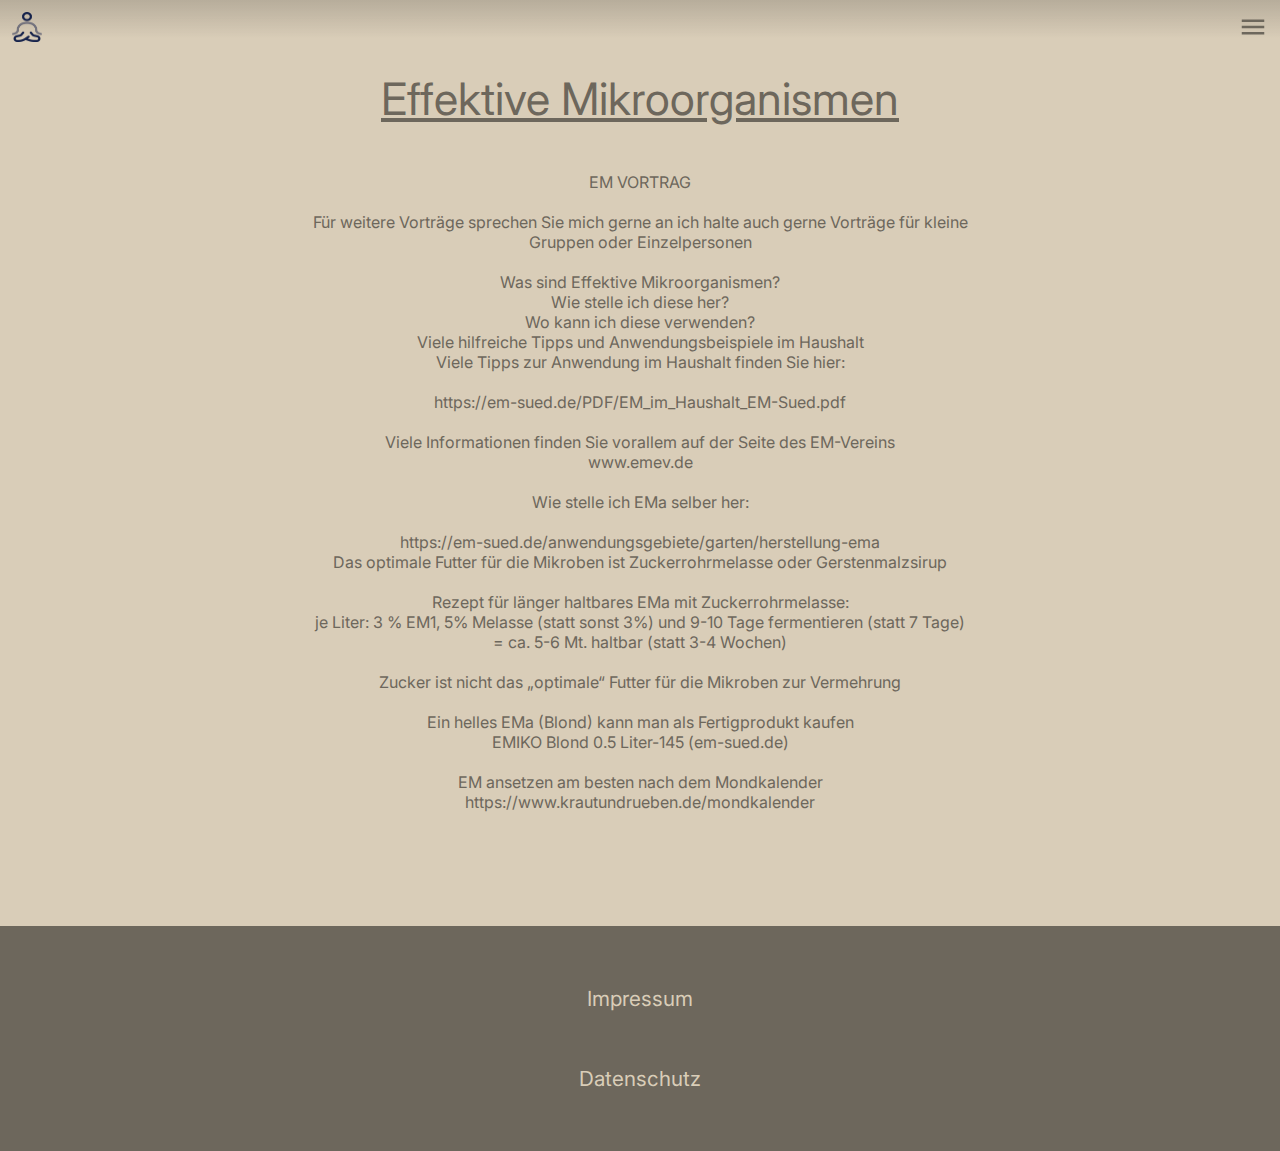
<file: src/pages/em.html>
<!DOCTYPE html>
<html lang="de">
  <head>
    <meta charset="UTF-8" />
    <meta name="viewport" content="width=device-width, initial-scale=1.0" />
    <title>EM</title>
    <link rel="stylesheet" href="../stylesheets/mainStyle.css" />
    <link rel="stylesheet" href="../stylesheets/emStyle.css" />

    <link rel="preconnect" href="https://fonts.googleapis.com" />
    <link rel="preconnect" href="https://fonts.gstatic.com" crossorigin />
    <link
      href="https://fonts.googleapis.com/css2?family=Inter:wght@300&family=Italiana&display=swap"
      rel="stylesheet"
    />
  </head>
  <body>
    <!--NAVBAR-->
    <ul class="navBar">
      <li>
        <img
          src="../../assets/img/Logo-Placeholder.png"
          width="30px"
          height="30px"
        />
      </li>
      <li onclick="showSidebar()">
        <a
          ><svg
            xmlns="http://www.w3.org/2000/svg"
            height="30"
            viewBox="0 -960 960 960"
            width="30"
            fill="#6d675c"
          >
            <path
              d="M120-240v-80h720v80H120Zm0-200v-80h720v80H120Zm0-200v-80h720v80H120Z"
            />
          </svg>
        </a>
      </li>
    </ul>
    <nav>
      <ul class="sideBar">
        <li onclick="hideSidebar()">
          <a
            ><svg
              xmlns="http://www.w3.org/2000/svg"
              height="24"
              viewBox="0 -960 960 960"
              width="24"
              fill="#6d675c"
            >
              <path
                d="m256-200-56-56 224-224-224-224 56-56 224 224 224-224 56 56-224 224 224 224-56 56-224-224-224 224Z"
              />
            </svg>
          </a>
        </li>
        <li><a href="../../index.html">Home</a></li>
        <li><a href="../pages/kontakt.html">Kontakt</a></li>
        <li><a href="../pages/anwendungen.html">Anwendungen</a></li>
        <li><a href="../pages/em.html">EM</a></li>
        <li><a href="../pages/aktuelles.html">Aktuelles</a></li>
      </ul>
    </nav>
    <div class="emPage">
      <h1>Effektive Mikroorganismen</h1>
      <div class="emArtikel">
        <p>
          EM VORTRAG<br /><br />

          Für weitere Vorträge sprechen Sie mich gerne an ich halte auch gerne
          Vorträge für kleine Gruppen oder Einzelpersonen<br /><br />

          Was sind Effektive Mikroorganismen?<br />
          Wie stelle ich diese her?<br />
          Wo kann ich diese verwenden?<br />
          Viele hilfreiche Tipps und Anwendungsbeispiele im Haushalt<br />

          Viele Tipps zur Anwendung im Haushalt finden Sie hier:<br /><br />

          <a
            href="https://em-sued.de/PDF/EM_im_Haushalt_EM-Sued.pdf"
            style="text-decoration: inherit; color: inherit"
          >
            https://em-sued.de/PDF/EM_im_Haushalt_EM-Sued.pdf</a
          ><br /><br />

          Viele Informationen finden Sie vorallem auf der Seite des
          EM-Vereins<br />
          <a href="www.emev.de" style="text-decoration: inherit; color: inherit"
            >www.emev.de</a
          ><br /><br />

          Wie stelle ich EMa selber her:<br /><br />

          <a
            href="https://em-sued.de/anwendungsgebiete/garten/herstellung-ema"
            style="text-decoration: inherit; color: inherit"
          >
            https://em-sued.de/anwendungsgebiete/garten/herstellung-ema</a
          ><br />
          Das optimale Futter für die Mikroben ist Zuckerrohrmelasse oder
          Gerstenmalzsirup<br /><br />

          Rezept für länger haltbares EMa mit Zuckerrohrmelasse:<br />
          je Liter: 3 % EM1, 5% Melasse (statt sonst 3%) und 9-10 Tage
          fermentieren (statt 7 Tage)<br />
          = ca. 5-6 Mt. haltbar (statt 3-4 Wochen)<br /><br />

          Zucker ist nicht das „optimale“ Futter für die Mikroben zur
          Vermehrung<br /><br />

          Ein helles EMa (Blond) kann man als Fertigprodukt kaufen<br />
          EMIKO Blond 0.5 Liter-145 (em-sued.de)<br /><br />

          EM ansetzen am besten nach dem Mondkalender<br />
          <a
            href="https://www.krautundrueben.de/mondkalender"
            style="text-decoration: inherit; color: inherit"
            >https://www.krautundrueben.de/mondkalender</a
          >
        </p>
      </div>
    </div>
    <!--IMPRESSUM-->
    <div class="impressumContainer section">
      <a href="src/pages/impressum.html" style="text-decoration: none">
        <div id="impressum">
          <h4>Impressum</h4>
        </div>
      </a>
      <a href="src/pages/datenschutz.html" style="text-decoration: none">
        <div id="datenschutz">
          <h4>Datenschutz</h4>
        </div>
      </a>
    </div>
    <script src="../script/script.js"></script>
  </body>
</html>
</file>
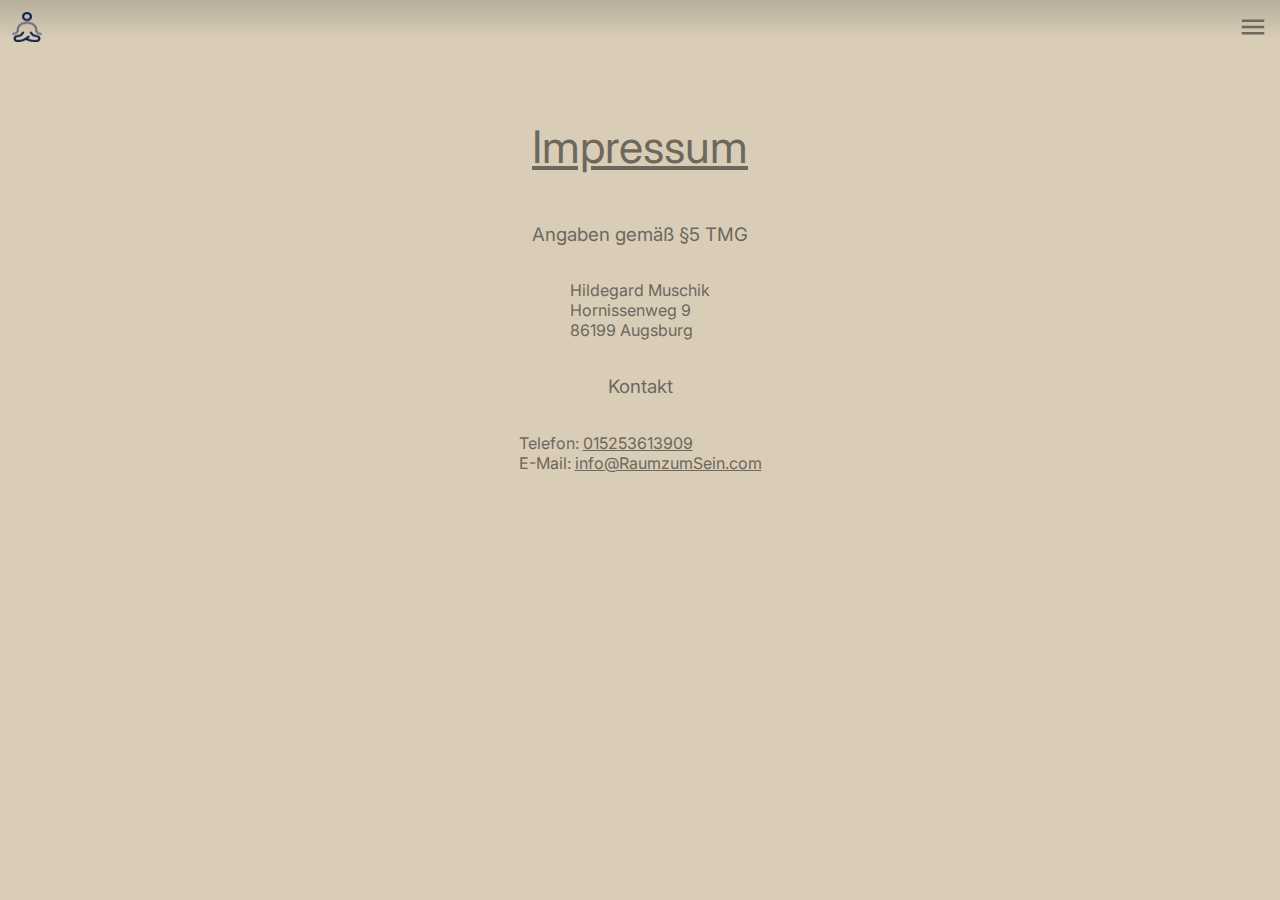
<file: src/pages/impressum.html>
<!DOCTYPE html>
<html lang="de">
  <head>
    <meta charset="UTF-8" />
    <meta name="viewport" content="width=device-width, initial-scale=1.0" />
    <title>Impressum</title>
    <link rel="stylesheet" href="../stylesheets/mainStyle.css" />
    <link rel="stylesheet" href="../stylesheets/impressumStyle.css" />

    <link rel="preconnect" href="https://fonts.googleapis.com" />
    <link rel="preconnect" href="https://fonts.gstatic.com" crossorigin />
    <link
      href="https://fonts.googleapis.com/css2?family=Inter:wght@300&family=Italiana&display=swap"
      rel="stylesheet"
    />
  </head>
  <body>
    <ul class="navBar">
      <li>
        <img
          src="../../assets/img/Logo-Placeholder.png"
          width="30px"
          height="30px"
        />
      </li>
      <li onclick="showSidebar()">
        <a
          ><svg
            xmlns="http://www.w3.org/2000/svg"
            height="30"
            viewBox="0 -960 960 960"
            width="30"
            fill="#6d675c"
          >
            <path
              d="M120-240v-80h720v80H120Zm0-200v-80h720v80H120Zm0-200v-80h720v80H120Z"
            />
          </svg>
        </a>
      </li>
    </ul>
    <nav>
      <ul class="sideBar">
        <li onclick="hideSidebar()">
          <a
            ><svg
              xmlns="http://www.w3.org/2000/svg"
              height="24"
              viewBox="0 -960 960 960"
              width="24"
              fill="#6d675c"
            >
              <path
                d="m256-200-56-56 224-224-224-224 56-56 224 224 224-224 56 56-224 224 224 224-56 56-224-224-224 224Z"
              />
            </svg>
          </a>
        </li>
        <li><a href="../../index.html">Home</a></li>
        <li><a href="../pages/kontakt.html">Kontakt</a></li>
        <li><a href="../pages/anwendungen.html">Anwendungen</a></li>
        <li><a href="../pages/em.html">EM</a></li>
        <li><a href="../pages/aktuelles.html">Aktuelles</a></li>
      </ul>
    </nav>
    <!--IMPRESSUM-->
    <div id="impressumMovable">
      <div class="impressum">
        <h1>Impressum</h1>
        <h3>Angaben gemäß §5 TMG</h3>
        <ul>
          <li>Hildegard Muschik</li>
          <li>Hornissenweg 9</li>
          <li>86199 Augsburg</li>
        </ul>
        <h3>Kontakt</h3>
        <ul>
          <li>
            Telefon:
            <a href="tel:015253613909" style="color: #6d675c">015253613909</a>
          </li>
          <li>
            E-Mail:
            <a href="mailto:info@raumzumsein.com" style="color: #6d675c"
              >info@RaumzumSein.com</a
            >
          </li>
        </ul>
      </div>
    </div>
    <script src="../script/script.js"></script>
  </body>
</html>
</file>
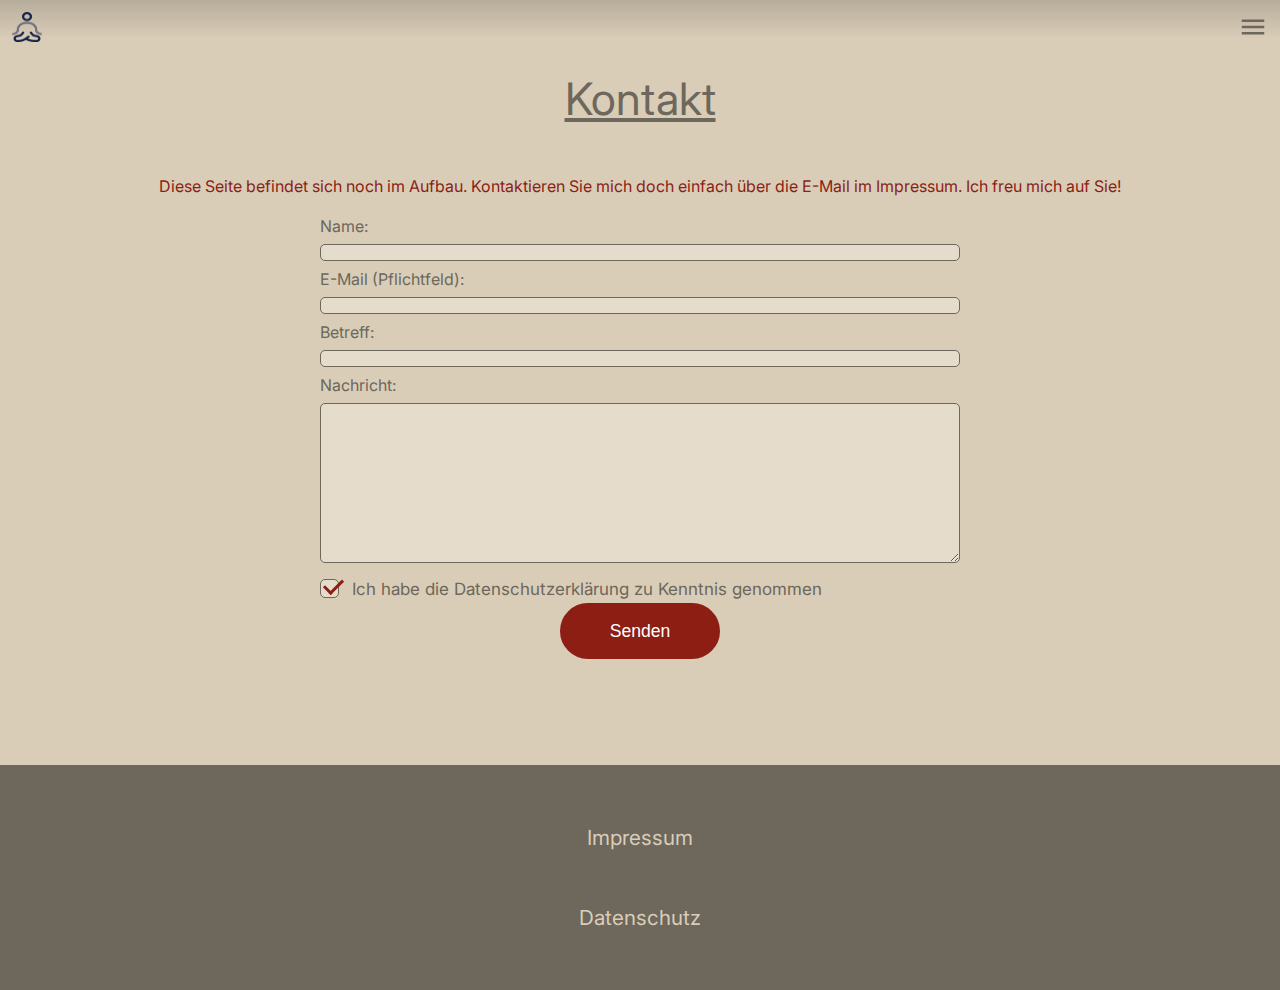
<file: src/pages/kontakt.html>
<!DOCTYPE html>
<html lang="de">
  <head>
    <meta charset="UTF-8" />
    <meta name="viewport" content="width=device-width, initial-scale=1.0" />
    <title>Kontakt</title>
    <link rel="stylesheet" href="../stylesheets/mainStyle.css" />
    <link rel="stylesheet" href="../stylesheets/kontaktStyle.css" />

    <link rel="preconnect" href="https://fonts.googleapis.com" />
    <link rel="preconnect" href="https://fonts.gstatic.com" crossorigin />
    <link
      href="https://fonts.googleapis.com/css2?family=Inter:wght@300&family=Italiana&display=swap"
      rel="stylesheet"
    />
  </head>
  <body>
    <!--NAVBAR-->
    <ul class="navBar">
      <li>
        <img
          src="../../assets/img/Logo-Placeholder.png"
          width="30px"
          height="30px"
        />
      </li>
      <li onclick="showSidebar()">
        <a
          ><svg
            xmlns="http://www.w3.org/2000/svg"
            height="30"
            viewBox="0 -960 960 960"
            width="30"
            fill="#6d675c"
          >
            <path
              d="M120-240v-80h720v80H120Zm0-200v-80h720v80H120Zm0-200v-80h720v80H120Z"
            />
          </svg>
        </a>
      </li>
    </ul>
    <nav>
      <ul class="sideBar">
        <li onclick="hideSidebar()">
          <a
            ><svg
              xmlns="http://www.w3.org/2000/svg"
              height="24"
              viewBox="0 -960 960 960"
              width="24"
              fill="#6d675c"
            >
              <path
                d="m256-200-56-56 224-224-224-224 56-56 224 224 224-224 56 56-224 224 224 224-56 56-224-224-224 224Z"
              />
            </svg>
          </a>
        </li>
        <li><a href="../../index.html">Home</a></li>
        <li><a href="../pages/kontakt.html">Kontakt</a></li>
        <li><a href="../pages/anwendungen.html">Anwendungen</a></li>
        <li><a href="../pages/em.html">EM</a></li>
        <li><a href="../pages/aktuelles.html">Aktuelles</a></li>
      </ul>
    </nav>
    <!--KONTAKT-->
    <div id="kontaktFormularMovable">
      <div class="kontaktFormular">
        <h1>Kontakt</h1>
        <p id="warning">
          Diese Seite befindet sich noch im Aufbau. Kontaktieren Sie mich doch
          einfach über die E-Mail im Impressum. Ich freu mich auf Sie!
        </p>
        <form method="post" class="kontaktDaten">
          <label>Name:</label>
          <input type="text" class="input" />
          <label>E-Mail (Pflichtfeld):</label>
          <input type="email" class="input" />
          <label>Betreff:</label>
          <input type="text" class="input" />
          <label>Nachricht:</label>
          <textarea
            rows="7"
            class="input"
            style="min-height: 160px; max-height: 160px"
          ></textarea>
          <label class="checkboxContainer">
            Ich habe die Datenschutzerklärung zu Kenntnis genommen
            <input
              type="checkbox"
              checked="checked"
              id="datenschutzAkzeptieren"
            />
            <span class="checkmark"></span>
          </label>
        </form>
        <div id="heroContactButton kontaktSendenButton">
          <button id="contactButton">
            <p>Senden</p>
          </button>
        </div>
      </div>
    </div>
    <!--IMPRESSUM-->
    <div class="impressumContainer section" id="kontaktImpressum">
      <a href="../pages/impressum.html" style="text-decoration: none">
        <div id="impressum">
          <h4>Impressum</h4>
        </div>
      </a>
      <a href="../pages/impressum.html" style="text-decoration: none">
        <div id="datenschutz">
          <h4>Datenschutz</h4>
        </div>
      </a>
    </div>
    <script src="../script/script.js"></script>
  </body>
</html>
</file>
<file: src/stylesheets/mainStyle.css>
:root {
  color-scheme: light only;
}

body {
  margin: 0;
  padding: 0;
  background: #d9cdb8;
  box-sizing: border-box;
  overflow-x: hidden;
  height: 100%;
}
* {
  font-weight: 400;
}
@media (min-width: 1152px) {
  html {
    /* scroll-snap-type: y mandatory; */
  }
  .section {
    scroll-snap-align: center;
  }
}

.navBar {
  list-style: none;
  width: calc(100% - 1.5rem);
  display: flex;
  justify-content: space-between;
  align-items: center;
  background: linear-gradient(
    180deg,
    #76706457 0%,
    rgba(217, 205, 184, 0) 65.5%
  );
  padding: 0.75rem;
  position: fixed;
  transition: all 300ms ease-in-out;
  top: 0px;
  z-index: 99;
  margin: 0;
}
.animateNav {
  top: -75px;
}

.sideBar {
  position: fixed;
  right: -300px;
  height: 100vh;
  max-width: 250px;
  z-index: 9999;
  background-color: #d9cdb839;
  display: flex;
  flex-direction: column;
  justify-content: flex-start;
  backdrop-filter: blur(15px);
  transition: all 400ms ease-in-out;
  z-index: 999;
  margin: 0;
  padding: 0;
  border-radius: 20px 0px 0px 20px;

  box-shadow: 0px 4px 74.2px rgba(0, 0, 0, 0.1) inset,
    -10px 0 10px rgba(0, 0, 0, 0.1), 17px 21px 120.7px #d9cdb83b inset,
    3px 4px 5px rgba(255, 255, 255, 0.4) inset;
}
.animateSide {
  right: 0px;
}

#contactButton {
  width: 10rem;
  height: 3.5rem;
  border-radius: 7.25rem;
  background: #8c1e14;
  display: flex;
  align-items: center;
  justify-content: center;
  color: #fff;
  font-size: 1.1rem;
  border: 3px solid #8c1e14;
  cursor: pointer;
  transition: 0.4s;
  text-shadow: 0px 4px 13.5px rgba(0, 0, 0, 0);
}
#contactButton:hover {
  background-color: #8c1e146a;
  transition: 0.3s;
  text-shadow: 0px 4px 13.5px rgba(0, 0, 0, 0.4);
  font-size: 1.2rem;
}

#yellowCircle,
#orangeCircle,
#redCircle {
  filter: blur(42px);
  border-radius: 100%;
  z-index: -2;
}
#yellowCircle {
  width: 23rem;
  height: 23rem;
  background: rgba(242, 153, 75, 0.75);
  position: relative;
  animation-duration: 7s;
  transform-origin: 53% 57%;
}
#orangeCircle {
  width: 16rem;
  height: 16rem;
  position: relative;
  background: rgba(242, 113, 39, 0.5);
  animation-duration: 8s;
  transform-origin: 55% 59%;
  animation-delay: 3s;
}
#redCircle {
  width: 13rem;
  height: 13rem;
  position: relative;
  background: rgba(217, 93, 65, 0.75);
  animation-duration: 6s;
  transform-origin: 55% 55%;
  animation-delay: 1s;
}

nav ul {
  width: 100%;
}
nav li {
  height: 50px;
  width: 100%;
  list-style: none;
  padding-left: 3rem;
  font-family: "Inter";
  font-weight: 550;
  transition-duration: 150ms;
  text-shadow: 0px 2px 15px #d9cdb8;
}
nav li:hover {
  background-color: #8d857728;
  letter-spacing: 2px;
  transition-duration: 300ms;
}
nav a {
  width: 100%;
  height: 100%;
  text-decoration: none;
  color: #6d675c;

  display: flex;
  align-items: center;
}

@keyframes rotate {
  from {
    transform: rotate(0);
  }
  to {
    transform: rotate(360deg);
  }
}

.rotate {
  animation-name: rotate;
  animation-timing-function: linear;
  animation-iteration-count: infinite;
}

.impressumContainer {
  background-color: #6d675c;
  display: flex;
  flex-direction: column;
  align-items: center;
  color: #d9cdb8;
  font-family: "Inter";
  font-size: 1.3rem;
  padding: 2rem;
  text-align: center;
  margin-top: 10rem;
  bottom: 0px;
  position: relative;
  width: calc(100% - 4rem);
}
#impressum:hover,
#datenschutz:hover {
  text-decoration: underline 2px #d9cdb8;
}
#impressum,
#datenschutz {
  color: #d9cdb8;
}
#kontaktImpressum .impressumContainer {
  position: fixed;
  bottom: 0px;
  width: 100vw;
}
</file>
<file: src/stylesheets/aktuellesStyle.css>
#aktuellesMovable {
  margin-top: 0rem;
  display: flex;
  flex-direction: column;
  align-items: center;
  color: #6d675c;
  font-family: "Inter";
}

#aktuellesContainer {
  margin-top: 3rem;
  color: #d9cdb8;
  display: flex;
  flex-direction: column;
  align-items: center;
  text-align: center;
  cursor: pointer;
  flex: 1;
  margin-left: 20px;
  margin-right: 20px;
  padding: 20px;
  border-radius: 2rem;
  background: linear-gradient(
    287deg,
    rgba(217, 93, 65, 0.77) 20.9%,
    rgba(217, 147, 65, 0.52) 59.82%,
    rgba(161, 161, 161, 0.15) 98.75%
  );
  box-shadow: 0px 4px 74.2px rgba(0, 0, 0, 0.2) inset,
    19px 17px 54.5px rgba(0, 0, 0, 0.17),
    17px 21px 120.7px rgba(255, 255, 255, 0.25) inset,
    3px 4px 5px rgba(255, 255, 255, 0.9) inset;
  text-shadow: 0px 4px 45px rgba(0, 0, 0, 0.8);
  transition: 1.5s;
}
#aktuellesContainer:hover {
  background-color: rgba(217, 93, 65, 0.4);
}
#aktuellesImg {
  height: 200px;
  width: 300px;
  background-color: white;
  border-radius: 2rem;
}

#aktuellesMovable h2 {
  font-size: 2.3rem;
  text-decoration: underline;
}

#aktuellesMovable h3 {
  font-size: 1.7rem;
  color: #f0ede7;
  text-decoration: underline;
}

#aktuellesContainer p {
  margin-top: -1rem;
  color: #f0ede7;
  text-shadow: 0px 4px 40px rgba(0, 0, 0, 1);
}
#mehrAnzeigen {
  color: #6d675c;
}
#mehrAnzeigen:hover {
  color: #6d675c;
  cursor: pointer;
  text-decoration: underline;
}
#aktuellesContent {
  display: flex;
  flex-direction: column;
  align-items: center;
}

/* AKTUELLES PAGE */
.aktuellePage {
  display: flex;
  flex-direction: column;
  align-items: center;
  color: #6d675c;
  font-family: "Inter";
  margin-bottom: 35rem;
}
h1 {
  font-size: 2.8rem;
  margin-top: 4.5rem;
  text-decoration: underline;
}

@media (min-width: 576px) {
  #aktuellesMovable {
    margin-bottom: 15rem;
  }
  #aktuellesContainer {
    max-width: 700px;
  }
  #aktuellesContent {
    display: flex;
    flex-direction: row;
    align-items: center;
    justify-content: space-between;
    padding: 1rem;
  }

  #aktuellesContainer p {
    margin-top: 0rem;
    flex-basis: 45%;
  }
  #aktuellesImg {
    flex-basis: 45%;
    max-height: 200px;
    max-width: 300px;
  }
}
</file>
<file: src/stylesheets/anwendungenStyle.css>
.anwendungen {
  display: flex;
  flex-direction: column;
  align-items: center;
  gap: 1rem;
  margin-top: -40rem;
  font-family: "Inter";
  color: #6d675c;
  margin-bottom: 7rem;
}

.anwendungen h2 {
  font-size: 2.3rem;
  text-decoration: underline;
  margin-bottom: 5rem;
  margin-top: -5rem;
  padding-top: 5rem;
}

.anwendung {
  cursor: pointer;
  display: flex;
  flex-direction: column;
  align-items: center;
}

.anwendungImg {
  width: 12rem;
  height: 12rem;
  border-radius: 100%;
  background-size: 100%;
  background-position: center;
  outline: 4px solid #6d675c;
  transition: 0.8s;
}
.anwendungImg:hover {
  background-size: 104%;
  background-position: center;
  transition: 0.5s;
}

.anwendungText {
  font-size: 1.7rem;
  text-align: center;
  display: flex;
  flex-direction: column;
  align-items: center;
  margin-top: -0.5rem;
}
.anwendungText:hover {
  text-decoration: underline 3px #6d675c;
}
.bottomText {
  margin-top: -1.7rem;
}

#energetischeFussmassage {
  background-image: url(../../assets/img/EnergetischeFussmassage.png);
}

#accessBars {
  background-image: url(../../assets/img/AccessBars.png);
}

#accessFacelift {
  background-image: url(../../assets/img/AccessFacelift.png);
}

#energetischeMassage {
  background-image: url(../../assets/img/EnergetischeMassage.png);
}

#biophotonenLicht {
  background-image: url(../../assets/img/BiophotonenLichtV3.png);
}

#aetherischeOele {
  background-image: url(../../assets/img/AetherischeOele.png);
}

#accessBars:hover,
#energetischeMassage:hover,
#aetherischeOele:hover {
  box-shadow: 0px 0px 20px 0 #f2994b inset;
}
#energetischeFussmassage:hover,
#accessFacelift:hover,
#biophotonenLicht:hover {
  box-shadow: 0px 0px 20px 0 #d95d41 inset;
}

@media (min-width: 576px) {
  #anwendungenItems {
    display: flex;
    column-gap: 25%;
    row-gap: 5rem;
    flex-wrap: wrap;
    justify-content: center;
    z-index: 2;
  }
  .anwendungImg {
    scale: 115%;
  }
  .anwendungText {
    scale: 110%;
  }
}

/*Anwendung Page*/
#imgMovable {
  scale: 120%;
  padding-bottom: 2rem;
}
.anwendungPage {
  height: fit-content;
  width: 80%;
  display: flex;
  flex-direction: column;
  align-items: center;
  align-content: space-around;
  justify-content: space-around;
  padding-top: 4.5rem;
}
.energetischeFussmassage,
.accessFacelift,
.biophotonenLicht {
  flex-direction: column-reverse;
}

.anwendungTextP h4 {
  font-size: 1.2rem;
}
.anwendungTextP {
  flex-basis: 50vw;
  text-align: center;
  flex-wrap: wrap;
  font-family: "Inter";
  color: #6d675c;
}
.anwendungTextP h2 {
  font-size: 2rem;
  text-decoration: underline;
  font-weight: 500;
}
.anwendungTextP h3 {
  font-size: 1.6rem;
}

.anwendungTextP:hover {
  text-decoration: none;
}
.anwendungTextP {
  flex-basis: 50vw;
}
.anwengungenPageMovable {
  display: flex;
  flex-direction: column;
  align-items: center;
}

#anwendungenPH1 {
  font-family: "Inter";
  color: #6d675c;
  font-size: 2.6rem;
  text-decoration: underline;
  padding-top: 2rem;
}

@media (min-width: 576px) {
  #imgMovable {
    padding-bottom: 0rem;
  }
  .anwendungPage {
    flex-direction: row;
    align-items: center;
    align-content: center;
    justify-content: space-around;
    align-items: center;
    align-content: space-around;
    column-gap: 20%;
  }
}
@media (min-width: 1152px) {
  #imgMovable {
    scale: 150%;
  }
  .anwendungPage {
    padding-top: 18rem;
    column-gap: 10%;
  }
  #anwendungenPH1 {
    font-size: 2.8rem;
    margin-bottom: -10rem;
  }
}
</file>
<file: src/stylesheets/impressumStyle.css>
body {
  font-family: "Inter";
  color: #6d675c;
}
#impressumMovable {
  display: flex;
  flex-direction: column;
  align-items: center;
}

.impressum {
  display: flex;
  flex-direction: column;
  align-items: center;
  padding: 3rem;
  max-width: 750px;
}

ul {
  list-style-type: none;
  padding-left: 0px;
}
p {
  text-align: center;
}
.datenschutz {
  text-align: center;
  padding-top: 2rem;
  max-width: 750px;
  margin: 3rem;
}
#datenschutzMovable {
  display: flex;
  flex-direction: column;
  align-items: center;
}
h1 {
  text-decoration: underline;
  font-size: 2.8rem;
  margin-top: 4.5rem;
}
</file>
<file: src/stylesheets/emStyle.css>
#emMovable {
  display: flex;
  flex-direction: column;
  align-items: center;
  margin-top: 7rem;
  padding-top: 0rem;
  margin-bottom: -20rem;
}
.emContainer {
  display: flex;
  flex-direction: column;
  align-items: center;
  justify-items: center;
  width: 100vw;
  overflow-x: hidden;
}
#emBg {
  position: relative;
  bottom: 5rem;
  z-index: -1;
}

.em {
  color: #6d675c;
  font-family: "Inter";
  display: flex;
  flex-direction: column;
  align-items: center;
  position: relative;
  bottom: 40rem;
  text-shadow: 0px 4px 45px rgba(0, 0, 0, 0.3);
  cursor: pointer;
}

.em h2 {
  font-size: 2.3rem;
  text-decoration: underline;
}
.em p {
  text-wrap: wrap;
  text-align: center;
  flex: 1;
  margin-left: 50px;
  margin-right: 50px;
  font-size: 1.4rem;
  margin-top: -0.5rem;
}

#emBg #yellowCircle {
  bottom: -25rem;
  left: 1rem;
  opacity: 50%;
}
#emBg #orangeCircle {
  bottom: 10rem;
  left: 10rem;
  opacity: 70%;
}
#emBg #redCircle {
  bottom: 30rem;
  left: 6rem;
  opacity: 60%;
}

/* EM PAGE */
.emPage h1 {
  text-decoration: underline;
  margin-top: 4.5rem;
  font-size: 2.8rem;
}
.emPage {
  display: flex;
  flex-direction: column;
  align-items: center;
  font-family: "inter";
  color: #6d675c;
  text-align: center;
  margin-bottom: -3.85rem;
}
.emArtikel {
  max-width: 80vh;
  padding: 0 3rem 0 3rem;
}

@media (min-width: 576px) {
  .em p {
    max-width: 500px;
  }

  #emBg #yellowCircle {
    bottom: -15rem;
    left: -10rem;
  }
  #emBg #orangeCircle {
    bottom: 5rem;
    left: 15rem;
  }
  #emBg #redCircle {
    bottom: 25rem;
    left: 6rem;
  }
  #emMovable {
    margin-top: -20rem;
    padding-top: 20rem;
    margin-bottom: -15rem;
  }
}
</file>
<file: src/stylesheets/kontaktStyle.css>
.kontakt {
  display: flex;
  flex-direction: column;
  align-items: center;
  margin-top: 3rem;
  gap: 1rem;
  z-index: 2;
  margin-bottom: -30rem;
}

#portrait {
  height: 450px;
  width: 350px;
  /* background-image: url(../../assets/img/PortraitV1.png); */
  /* background-image: url(../../assets/img/Animals.jpg); */
  /* opacity: 0.2; */
  /* background-color: #ff150014; */
  border-radius: 2rem;
  box-shadow: 0px 0px 20px 0 #8c1e14 inset;
  background-position: center;
  /* background-size: cover; */
  display: flex;
  flex-direction: column;
  align-items: center;
  z-index: 1;
  position: relative;
}

#portraitImage {
  height: 450px;
  width: 350px;
  /* background-image: url(../../assets/img/PortraitV1.png); */
  background-image: url(../../assets/img/Animals.jpg);
  opacity: 0.25;
  /* background-color: #ff150014; */
  border-radius: 2rem;
  /* box-shadow: 0px 0px 20px 0 #8c1e14 inset; */
  background-position: center;
  background-size: cover;
  /* display: flex;
  flex-direction: column; */
  /* align-items: center; */
  z-index: 0;
  position: absolute;
  top: 0;
  left: 0;
}

#warnung {
  text-align: center;
  font-family: "Inter";
  font-size: 2rem;
  opacity: 1;
  width: 75%;
  text-wrap: wrap;
  font-weight: 400;
  color: #8c1e14;
  text-shadow: 0px 4px 15px #ff6e6e;
  z-index: 2;
  display: flex;
  align-items: center;
  justify-content: center;
  height: 100%;
}

#zitat {
  text-align: center;
  font-family: "Italiana";
  font-size: 2rem;
  width: 60%;
  text-wrap: wrap;
  font-weight: 400;
  color: #6d675c;
}
#kontaktBelow {
  display: flex;
  flex-direction: column;
  align-items: center;
}

/* KONTAKTFORMULAR */
.input {
  -webkit-appearance: none;
  -moz-appearance: none;
  appearance: none;
  border: none;
  padding: 0;
  margin: 0;
  box-sizing: border-box;

  border: 1.7px solid #6d675c;
  background-color: #e5dccb;
  border-radius: 5px;
  resize: vertical;
}
.input:hover {
  box-shadow: 0px 0px 3px 0 #575757 inset;
}
#datenschutzAkzeptieren:hover {
  box-shadow: 0px 0px 3px 0 #575757 inset;
}

#kontaktFormularMovable {
  display: flex;
  flex-direction: column;
  align-items: center;
  color: #6d675c;
  font-family: "Inter";
}
.kontaktFormular {
  display: flex;
  flex-direction: column;

  align-items: center;
  row-gap: 0.25rem; /* Ohne Fehlermeldung 2rem */
  margin-bottom: -3.35rem;
}
.kontaktDaten {
  display: flex;
  flex-direction: column;
  width: 80vw;
  row-gap: 0.5rem;
}
#datenschutzAkzeptieren {
  width: 15px;
  height: 15px;
}
.kontaktFormular h1 {
  text-decoration: underline;
  margin-top: 4.5rem;
  font-size: 2.8rem;
}

.checkboxContainer {
  display: block;
  position: relative;
  margin: 0.5rem 0 0 0;
  cursor: pointer;
  font-size: 17px;
  user-select: none;
  padding-left: 2rem;
}
.checkboxContainer input {
  position: absolute;
  opacity: 0;
  cursor: pointer;
  height: 0;
  width: 0;
}

.checkmark {
  position: absolute;
  top: 0;
  left: 0;
  height: 17px;
  width: 17px;
  border-radius: 5px;
  background-color: #e5dccb;
  border: 1.7px solid #6d675c;
}

.checkboxContainer:hover input ~ .checkmark {
  box-shadow: 0px 0px 3px 0 #575757 inset;
}
.checkmark:after {
  content: "";
  position: absolute;
  display: none;
}
.checkboxContainer input:checked ~ .checkmark:after {
  display: block;
}
.checkboxContainer .checkmark:after {
  left: 6.5px;
  bottom: 3px;
  width: 8px;
  height: 16px;
  border: solid #8c1e14;
  border-width: 0 3px 3px 0;
  -webkit-transform: rotate(45deg);
  -ms-transform: rotate(45deg);
  transform: rotate(45deg);
}

#warning {
  color: #8c1e14;
}

@media (min-width: 576px) {
  .kontakt {
    display: flex;
    flex-direction: row-reverse;
    justify-content: space-around;
    scale: 120%;
    padding-top: 10rem;
    padding-bottom: 10rem;
    padding-left: 10vw;
    padding-right: 10vw;
    flex-basis: 50%;
  }
  #kontaktBelow {
    flex-basis: 50%;
    max-width: 350px;
  }

  /* KONTAKTFORMULAR */
  .kontaktDaten {
    width: 65vw;
  }
}
@media (min-width: 1152px) {
  .kontaktDaten {
    width: 50vw;
  }
}
</file>
